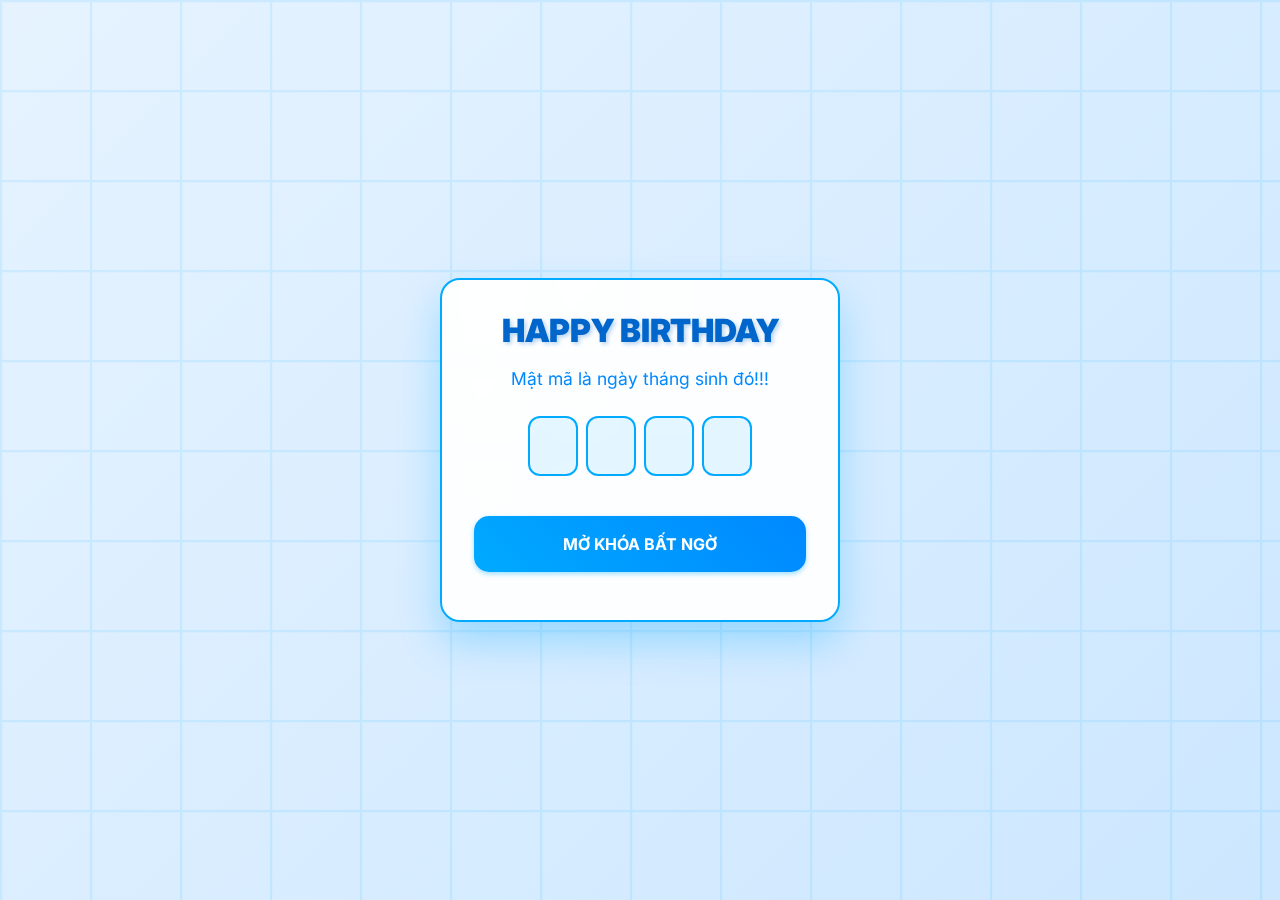
<file: index.html>
<!DOCTYPE html>
<html lang="en">
<head>
    <meta charset="UTF-8">
    <meta name="viewport" content="width=device-width, initial-scale=1.0, user-scalable=no">
    <title>Matrix Happy Birthday</title>
    <link href="https://cdn.jsdelivr.net/npm/bootstrap@5.3.0/dist/css/bootstrap.min.css" rel="stylesheet">
    <!-- Updated to modern fonts: Inter and JetBrains Mono -->
    <link href="https://fonts.googleapis.com/css2?family=Inter:wght@400;500;600;700;900&family=JetBrains+Mono:wght@400;500;600;700&display=swap" rel="stylesheet">
    <!-- Font Awesome 6 -->
    <link rel="stylesheet" href="https://cdnjs.cloudflare.com/ajax/libs/font-awesome/6.5.2/css/all.min.css">

    <!-- Bootstrap Icons -->
    <link rel="stylesheet" href="https://cdn.jsdelivr.net/npm/bootstrap-icons@1.11.3/font/bootstrap-icons.css">

    <link rel="stylesheet" href="css/styles.css">
</head>
<body>
    <!-- Landscape notification overlay -->
    <div class="landscape-notification" id="landscapeNotification">
        <div class="notification-content">
            <h3>HAPPY BIRTHDAY TO ME!</h3>
            <p class="instruction-vi">Xoay điện thoại ngang để xem Matrix</p>
            <p class="instruction-en">"À mà không cần xoay cũng được!!!"</p>
            <div class="rotate-icon"><i class="bi bi-phone"></i></div>
            <div class="skip-button" onclick="skipLandscapeMode()">
                Tiếp tục →
            </div>
        </div>
    </div>

    <!-- PIN Entry Form -->
    <div class="pin-container" id="pinContainer">
        <div class="pin-card">
            <h1 class="pin-title">HAPPY BIRTHDAY</h1>
            <p class="pin-subtitle">Mật mã là ngày tháng sinh đó!!!</p>

            
            <!-- Converted to OTP-style input with 6 separate boxes -->
            <div class="otp-container">
                <input type="text" class="otp-input" id="otp1" maxlength="1" inputmode="numeric">
                <input type="text" class="otp-input" id="otp2" maxlength="1" inputmode="numeric">
                <input type="text" class="otp-input" id="otp3" maxlength="1" inputmode="numeric">
                <input type="text" class="otp-input" id="otp4" maxlength="1" inputmode="numeric">
            </div>
            
            <button class="btn pin-btn" onclick="checkPin()">
                MỞ KHÓA BẤT NGỜ 
            </button>
            
            <div class="error-message" id="errorMessage"></div>
        </div>
    </div>

    <!-- Matrix Display -->
    <div class="matrix-container" id="matrixContainer">
        <canvas class="matrix-rain" id="matrixRain"></canvas>
        <div class="matrix-text" id="matrixText"></div>
    </div>

    <script src="https://cdn.jsdelivr.net/npm/bootstrap@5.3.0/dist/js/bootstrap.bundle.min.js"></script>
    <script src="js/script.js"></script>
</body>
</html>
</file>
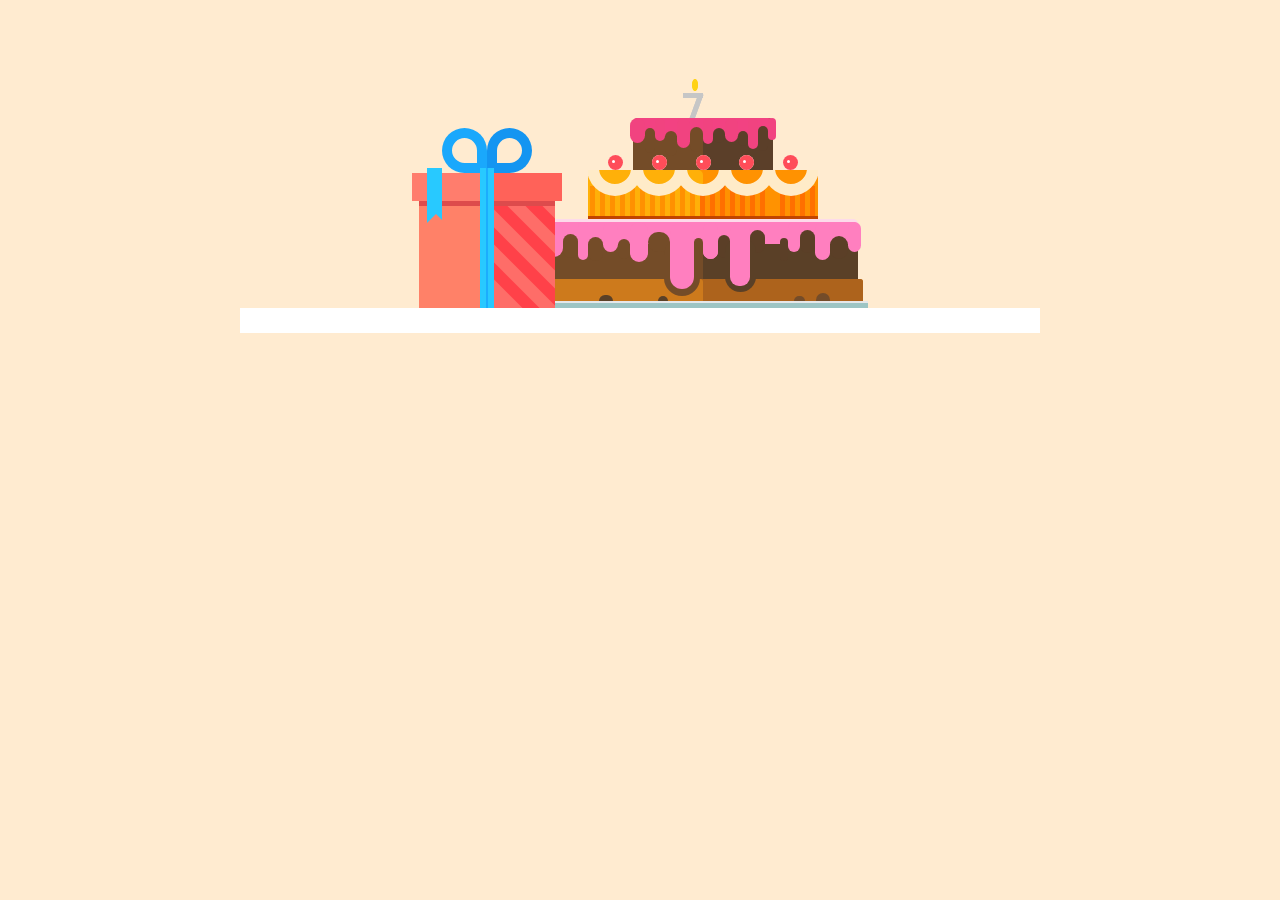
<file: sinhnhat/index.html>
<!DOCTYPE html>
<html lang="vi">

<link rel="stylesheet" href="style1.css">

<body>
    <section class="wrap">
        <section class="gift">
            <div class="giftcard" id="giftcard">ẤN VÀO ĐÂY ĐI
                💗</div>
            <section class="gift_top">
                <div class="ribbon_right"></div>
                <div class="ribbon_left"></div>
                <div class="gift_box_top"></div>
                <div class="gift_ribbon_left"></div>
            </section>
            <div class="gift_ribbon_center"></div>
            <div class="gift_box_bottom_top"></div>
            <div class="gift_box_bottom">
                <div class="gift_box_bottom_ribbon" id="ribbon1"></div>
                <div class="gift_box_bottom_ribbon" id="ribbon2"></div>
                <div class="gift_box_bottom_ribbon" id="ribbon3"></div>
                <div class="gift_box_bottom_ribbon" id="ribbon4"></div>
            </div>
        </section>
        <section class="cake">
            <div class="one_number">
                <div class="one_flame"></div>
            </div>
            <div class="one_number">
                <div class="one_flame"></div>
            </div>
            <section class="cake_top2">
                <section class="cake_top1_creams">
                    <div class="cake_top1_cream1"></div>
                    <div class="cake_top1_cream2"></div>
                    <div class="cake_top1_cream3"></div>
                    <div class="cake_top1_cream4"></div>
                    <div class="cake_top1_cream5"></div>
                    <div class="cake_top1_cream6"></div>
                    <div class="cake_top1_cream7"></div>
                    <div class="cake_top1_cream8"></div>
                    <div class="cake_top1_cream9"></div>
                    <div class="cake_top1_cream10"></div>
                    <div class="cake_top1_cream11"></div>
                    <div class="cake_top1_cream12"></div>
                    <div class="cake_top1_cream13"></div>
                </section>
            </section>
            <section class="cake_top1">
                <div class="cherry" id="cherry1"></div>
                <div class="cherry" id="cherry2"></div>
                <div class="cherry" id="cherry3"></div>
                <div class="cherry" id="cherry4"></div>
                <div class="cherry" id="cherry5"></div>
                <section class="circles">
                    <div class="cake_circle" id="circle1"></div>
                    <div class="cake_circle" id="circle2"></div>
                    <div class="cake_circle" id="circle3"></div>
                    <div class="cake_circle" id="circle4"></div>
                    <div class="cake_circle" id="circle5"></div>
                </section>
                <div class="cake_line" id="cake_line1"></div>
                <div class="cake_line" id="cake_line2"></div>
                <div class="cake_line" id="cake_line3"></div>
                <div class="cake_line" id="cake_line4"></div>
                <div class="cake_line" id="cake_line5"></div>
                <div class="cake_line" id="cake_line6"></div>
                <div class="cake_line" id="cake_line7"></div>
                <div class="cake_line" id="cake_line8"></div>
                <div class="cake_line" id="cake_line9"></div>
                <div class="cake_line" id="cake_line10"></div>
                <div class="cake_line" id="cake_line11"></div>
                <div class="cake_line" id="cake_line12"></div>
                <div class="cake_line" id="cake_line13"></div>
                <div class="cake_line" id="cake_line14"></div>
                <div class="cake_line" id="cake_line15"></div>
                <div class="cake_line" id="cake_line16"></div>
                <div class="cake_line" id="cake_line11"></div>
                <div class="cake_line" id="cake_line18"></div>
                <div class="cake_line" id="cake_line19"></div>
                <div class="cake_line" id="cake_line20"></div>
                <div class="cake_line" id="cake_line21"></div>
                <div class="cake_line" id="cake_line22"></div>
                <div class="cake_line" id="cake_line23"></div>
                <div class="cake_line" id="cake_line24"></div>
            </section>
            <section class="cake_bottom3">
                <section class="cake_bottom3_creams">
                    <div class="cake_bottom3_cream1"></div>
                    <div class="cake_bottom3_cream2"></div>
                    <div class="cake_bottom3_cream3"></div>
                    <div class="cake_bottom3_cream4"></div>
                    <div class="cake_bottom3_cream5"></div>
                    <div class="cake_bottom3_cream6"></div>
                    <div class="cake_bottom3_cream7"></div>
                    <div class="cake_bottom3_cream8"></div>
                    <div class="cake_bottom3_cream9"></div>
                    <div class="cake_bottom3_cream10"></div>
                    <div class="cake_bottom3_cream11"></div>
                    <div class="cake_bottom3_cream12"></div>
                    <div class="cake_bottom3_cream13"></div>
                    <div class="cake_bottom3_cream14"></div>
                    <div class="cake_bottom3_cream15"></div>
                    <div class="cake_bottom3_cream16"></div>
                    <div class="cake_bottom3_cream11"></div>
                    <div class="cake_bottom3_cream18"></div>
                    <div class="cake_bottom3_cream19"></div>
                    <div class="cake_bottom3_cream20"></div>
                    <div class="cake_bottom3_cream21"></div>
                    <div class="cake_bottom3_cream22"></div>
                    <div class="cake_bottom3_cream23"></div>
                </section>
            </section>
            <section class="cake_bottom2">
                <section class="cake_bottom1_creams">
                    <div class="cake_bottom1_cream1"></div>
                    <div class="cake_bottom1_cream2"></div>
                    <div class="cake_bottom1_cream3"></div>
                    <div class="cake_bottom1_cream4"></div>
                </section>
            </section>
            <div class="cake_bottom">
            </div>
        </section>
        <div class="line"></div>
    </section>

    <!-- script để xử lý hiệu ứng mở/đóng -->
    <script src="script.js"></script>
</body>
</html>
</file>
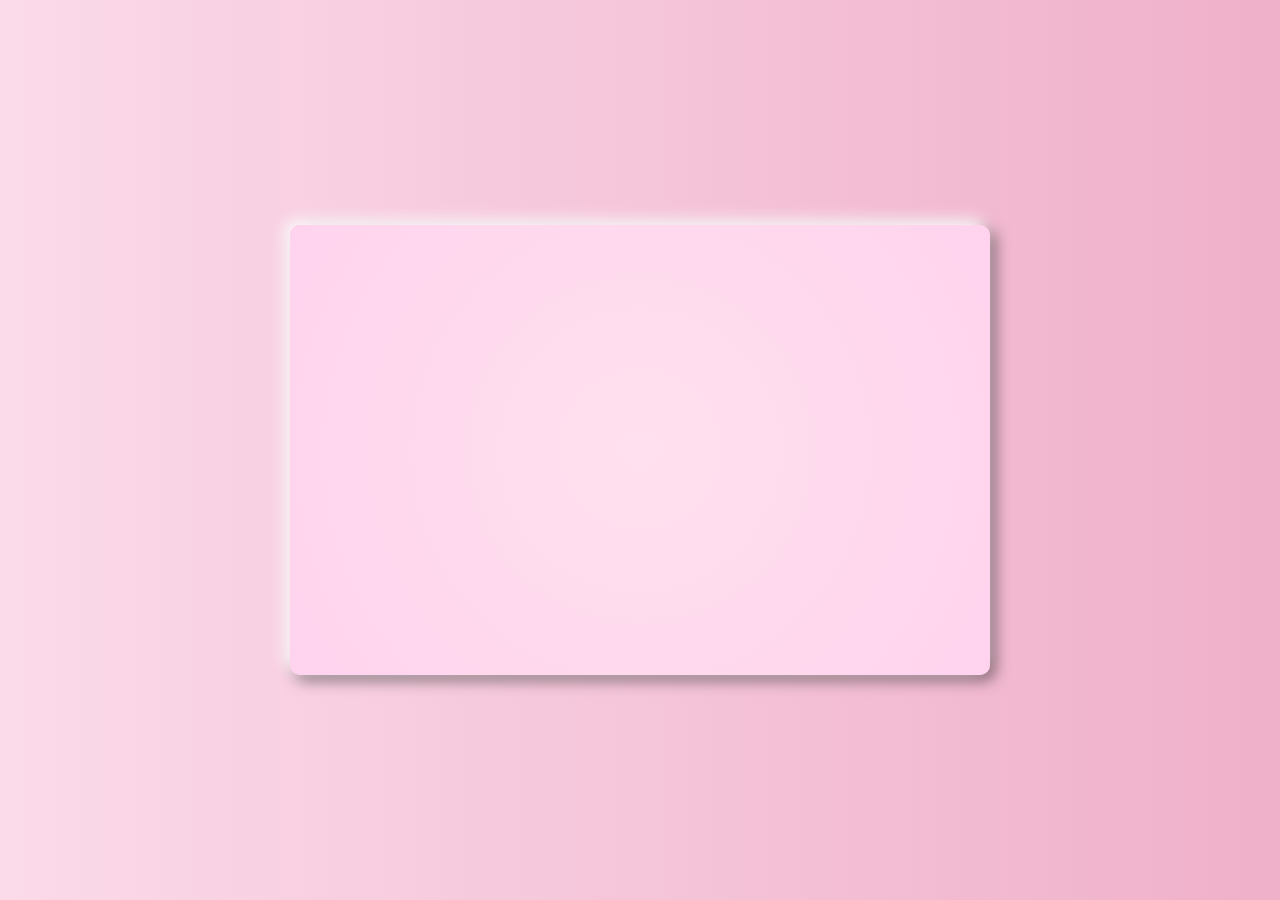
<file: index2.html>
<!DOCTYPE html>
<html lang="en">
<head>
    <meta charset="UTF-8">
    <meta http-equiv="X-UA-Compatible" content="IE=edge">
    <meta name="viewport" content="width=device-width, initial-scale=1.0">
    <!-- <link rel="stylesheet" href="style.css"> -->
    <!-- <link rel="website icon" type="png" href="image/heart.png"> -->
    <link rel="stylesheet" href="https://cdnjs.cloudflare.com/ajax/libs/font-awesome/6.2.1/css/all.min.css" integrity="sha512-MV7K8+y+gLIBoVD59lQIYicR65iaqukzvf/nwasF0nqhPay5w/9lJmVM2hMDcnK1OnMGCdVK+iQrJ7lzPJQd1w==" crossorigin="anonymous" referrerpolicy="no-referrer" />
    <title>Chúc mừng sinh nhật</title>
</head>
<style>
    @import url('https://fonts.googleapis.com/css2?family=Roboto:wght@400&display=swap');
@import url('https://fonts.googleapis.com/css2?family=Dancing+Script:wght@700&display=swap');
*{
    margin: 0;
    padding: 0;
    box-sizing: border-box;
}
body{
    display: flex;
    justify-content: center;
    align-items: center; 
    min-height: 100vh;
    background: linear-gradient(to right, #FBDAE9, #EFB0C9);
    overflow: hidden;
}
.container{
    position: relative;
    width: 100%;
    height: 100%;
    display: flex;
    justify-content: center;
    flex-direction: column;
    align-items: center;
}
.container .boxcontainer{
    width: 700px;
    height: 450px;
    position: relative;
    display: flex;
    flex-direction: column;
    overflow: hidden;
    border-radius: 10px;
    box-shadow: -5px -5px 15px rgba(255, 255, 255),
                5px 5px 15px rgb(0, 0, 0, 0.5);
    background-image: radial-gradient(circle farthest-corner at center, #ffe0ee 0%, #ffd3ee 100%);
    animation: bgr 4s forwards;
    transition: 1s;
}
@keyframes bgr {
    0%{
        opacity: 0;
        visibility: hidden;
    }
    100%{
        opacity: 1;
        visibility: visible;
    }
}
.container .image{
    position: relative;
    width: 100%;
    height: 100%;
    display: flex;
    justify-content: center;
    animation: flag 2s forwards;
    opacity: 0;
    visibility: hidden;
    animation-delay: 2s;
    z-index: 1;
    transition: all 1s;
}
@keyframes flag{
    0%{
        opacity: 0;
        visibility: hidden;
        transform: translateY(-50px);
    }
    100%{
        opacity: 1;
        visibility: visible;
        transform: translateY(0);
    }
}
.container .image > img{
    width: 500px;
}
.container .text-happybirthday{
    position: absolute;
    width: 100%;
    height: 100%;
    left: 50%;
    transform: translateY(-160px);
    animation: texthappy 3s forwards;
    animation-delay: 3s;
    transition: 1s ease-in-out;
}
@keyframes texthappy{
    0%{
        transform: translateY(-160px);
    }
    40%{
        transform: translateY(90px);
    }
    50%{
        transform: translateY(95px);
    }
    55%{
        transform: translateY(40px);
    }
    60%{
        transform: translateY(80px);
    }
    70%{
        transform: translateY(50px);
    }
    80%, 90%, 100%{
        transform: translateY(70px);
    }
}
.container .text-happybirthday::before{
    position: absolute;
    content: '';
    width: 2px;
    height: 150px;
    background: #333;
    top: -25%;
    z-index: -1;
}
.container .text-happybirthday img{
    width: 200px;
    transform: translateX(-50%);
}
.container .cake{
    position: absolute;
    width: 100%;
    height: 100%;
    display: flex;
    justify-content: center;
    outline: none;
    animation: cake 3s ease forwards;
    animation-delay: 4s;
    opacity: 0;
    visibility: hidden;
    z-index: 100000;
}
@keyframes cake{
    0%{
        opacity: 1;
        visibility: visible;
        transform: translateY(200px);
    }
    100%{
        opacity: 1;
        visibility: visible;
        transform: translateY(0px);
    }
}
.container .cake img{
    width: 300px;
    height: 200px;
    position: absolute;
    top: 50%;
    margin-top: 50px;
    z-index: 10000;
    transition: 1s;
    cursor: pointer;
}
.container .cake img:hover{
    animation: cake1 0.5s infinite linear;
}
@keyframes cake1{
    0%{
        transform: rotate(5deg);
    }
    25%{
        transform: rotate(0deg);
    }
    50%{
        transform: rotate(-5deg);
    }
    75%{
        transform: rotate(0deg);
    }
    100%{
        transform: rotate(5deg);
    }
}
.box-balloon{
    position: absolute;
    width: 100%;
    height: 100%;
}
.box-balloon .balloon-item1{
    position: absolute;
}
.box-balloon .balloon-item1 img{
    width: 80px;
}
.box-balloon .balloon-item1:nth-child(1){
    animation: item1 8s forwards,
                item2 4s 8s linear infinite;
    transition: all 1s;
    opacity: 0;
    visibility: hidden;
}
@keyframes item2{
    0%{
        opacity: 1;
        visibility: visible;
        right: 86%;
        transform: translateX(0%);
        transform: rotate(0deg);
        bottom: 58%;
        transform: translateY(0px);
    }
    25%{
        opacity: 1;
        visibility: visible;
        right: 86%;
        transform: translateX(0%);
        transform: rotate(0deg);
        bottom: 58%;
        transform: translateY(5px);
    }
    50%{
        opacity: 1;
        visibility: visible;
        right: 86%;
        transform: translateX(0%);
        transform: rotate(0deg);
        bottom: 58%;
        transform: translateY(0px);
    }
    75%{
        opacity: 1;
        visibility: visible;
        right: 86%;
        transform: translateX(0%);
        transform: rotate(0deg);
        bottom: 58%;
        transform: translateY(-5px);
    }
    100%{
        opacity: 1;
        visibility: visible;
        right: 86%;
        transform: translateX(0%);
        transform: rotate(0deg);
        bottom: 58%;
        transform: translateY(0px);
    }
}
@keyframes item1{
    0%{
        opacity: 1;
        visibility: visible;
        right: 0%;
        transform: translateX(-50%);
        transform: rotate(5deg);
        bottom: -50%;
    }
    10%{
        transform: rotate(-5deg);
    }
    20%{
        transform: rotate(5deg);
    }
    30%{
        transform: rotate(-5deg);
    }
    40%{
        transform: rotate(5deg);
    }
    50%{
        transform: rotate(-5deg);
    }
    60%{
        transform: rotate(5deg);
    }
    70%{
        transform: rotate(-5deg);
    }
    80%{
        transform: rotate(5deg);
    }
    90%{
        transform: rotate(-5deg);
    }
    100%{
        opacity: 1;
        visibility: visible;
        right: 86%;
        transform: translateX(0%);
        transform: rotate(0deg);
        bottom: 58%;
    }
}
.box-balloon .balloon-item1:nth-child(2){
    animation: item3 8s forwards,
                item4 4s 8s linear infinite;
    transition: all 1s;
    opacity: 0;
    visibility: hidden;
}
@keyframes item4{
    0%{
        opacity: 1;
        visibility: visible;
        left: 85%;
        transform: translateX(0%);
        transform: rotate(0deg);
        bottom: 60%;
        transform: translateY(0px);
    }
    25%{
        opacity: 1;
        visibility: visible;
        left: 85%;
        transform: translateX(0%);
        transform: rotate(0deg);
        bottom: 60%;
        transform: translateY(5px);
    }
    50%{
        opacity: 1;
        visibility: visible;
        left: 85%;
        transform: translateX(0%);
        transform: rotate(0deg);
        bottom: 60%;
        transform: translateY(0px);
    }
    75%{
        opacity: 1;
        visibility: visible;
        left: 85%;
        transform: translateX(0%);
        transform: rotate(0deg);
        bottom: 60%;
        transform: translateY(-5px);
    }
    100%{
        opacity: 1;
        visibility: visible;
        left: 85%;
        transform: translateX(0%);
        transform: rotate(0deg);
        bottom: 60%;
        transform: translateY(0px);
    }
}
@keyframes item3{
    0%{
        opacity: 1;
        visibility: visible;
        left: 0%;
        transform: translateX(-50%);
        transform: rotate(5deg);
        bottom: -50%;
    }
    10%{
        transform: rotate(-5deg);
    }
    20%{
        transform: rotate(5deg);
    }
    30%{
        transform: rotate(-5deg);
    }
    40%{
        transform: rotate(5deg);
    }
    50%{
        transform: rotate(-5deg);
    }
    60%{
        transform: rotate(5deg);
    }
    70%{
        transform: rotate(-5deg);
    }
    80%{
        transform: rotate(5deg);
    }
    90%{
        transform: rotate(-5deg);
    }
    100%{
        opacity: 1;
        visibility: visible;
        left: 85%;
        transform: translateX(0%);
        transform: rotate(0deg);
        bottom: 60%;
    }
}
.container .box-cloud{
    position: absolute;
    width: 100%;
    height: auto;
}
.container .cloud{
    position: absolute;
    z-index: 10000;
    opacity: 0;
    animation: cloud 10s infinite linear;
    animation-delay: 4s;
}
@keyframes cloud{
    0%{
        opacity: 1;
        transform: translateX(-100px);
    }
    100%{
        opacity: 1;
        transform: translateX(800px);
    }
}
.container .cloud:first-child{
    display: flex;
    justify-content: center;
    align-items: center;
}



.container .cloud:last-child{
    position: absolute;
    z-index: 10000;
    opacity: 0;
    display: flex;
    justify-content: center;
    align-items: center;
    animation: cloud2 13s infinite linear;
    animation-delay: 4.5s;
    margin-top: 10px;
}
@keyframes cloud2{
    0%{
        opacity: 1;
        transform: translateX(800px);
    }
    100%{
        opacity: 1;
        transform: translateX(-100px);
    }
}
.container .cloud > img{
    width: 100px;
    filter: drop-shadow(1px 4px 0px rgb(188, 188, 188));
}
.container .box-firework{
    position: absolute;
    width: 100%;
    height: 100%;
}
.container .box-firework .firework{
    position: absolute;
    width: 100%;
    height: 100%;
    opacity: 0;
    visibility: hidden;
    animation: firework 2s forwards;
    animation-delay: 5s;
    transform: translate(30px, 300px);
}
.container .box-firework .firework > img{
    width: 100px;
}
@keyframes firework{
    0%{
        opacity: 0;
        visibility: hidden;
    }
    100%{
        opacity: 1;
        visibility: visible;
    }
}
.container .box-firework .firework #firework1{
    position: absolute;
    width: 20px;
    z-index: -1;
    opacity: 0;
    visibility: hidden;
    transform: translate(-50px, 35px);
    /* transform: translate(-60px, -50px); */
    animation: firework1 2s linear infinite;
    animation-delay: 6s;
    transition: all 1s ease-in-out;
}
@keyframes firework1{
    0%{
        opacity: 1;
        visibility: visible;
        transform: translate(-50px, 35px);
        width: 20px;
    }
    100%{
        opacity: 1;
        visibility: visible;
        width: 150px;
        transform: translate(-70px, -70px);
    }
}
.container .box-firework .firework:last-child{
    transform: scaleX(-1);
    top: 300px;
    right: 30px;
}
.container .spark{
    position: absolute;
}
span{
    position: absolute;
    pointer-events: none;
    filter: drop-shadow(0 0 10px rgba(0,0,0,0.2));
    animation: fadeInOut 1s linear infinite;
}
@keyframes fadeInOut{
    0%,100%{
        opacity: 0;
    }
    20%, 80%{
        opacity: 1;
    }
}
.container .paperCannons{
    position: absolute;
    width: 100%;
    height: 100%;
    z-index: -2;
    display: flex;
    justify-content: center;
}
.container .paperCannons > img{
    width: 350px;
    transition: all 1s;
    animation: paperCannons 2s forwards;
    animation-delay: 7s;
    opacity: 0;
    visibility: hidden;
}
@keyframes paperCannons{
    0%{
        opacity: 1;
        visibility: visible;
        transform: scale(0);
    }
    100%{
        opacity: 1;
        visibility: visible;
        transform: scale(1);
    }
}
.container .box-giftbox{
    position: absolute;
    width: 100%;
    height: 100%;
}
.container .box-giftbox > img:nth-child(1){
    width: 50px;
    margin-top: 360px;
    margin-left: 120px;
    transform: rotate(-10deg);
    animation: giftbox2 0.5s linear infinite;
    animation-delay: 8.5s;
    opacity: 0;
    visibility: hidden;
    transition: all 2s;
}
.container .box-giftbox > img:nth-child(2){
    position: absolute;
    width: 30px;
    margin-top: 250px;
    margin-left: -150px;
    transform: rotate(15deg);
    filter: blur(1px);
    opacity: 0;
    visibility: hidden;
    animation: giftbox1 4s forwards;
    animation-delay: 8s;
}
.container .box-giftbox > img:nth-child(3){
    position: absolute;
    width: 25px;
    margin-top: 200px;
    margin-left: 450px;
    transform: rotate(15deg);
    filter: blur(2px);
    opacity: 0;
    visibility: hidden;
    animation: giftbox1 4s forwards;
    animation-delay: 8s;
}
.container .box-giftbox > img:nth-child(4){
    position: absolute;
    width: 55px;
    margin-top: 380px;
    margin-left: 340px;
    transform: rotate(15deg);
    animation: giftbox2 0.5s linear infinite;
    animation-delay: 8.5s;
    opacity: 0;
    visibility: hidden;
    transition: all 2s;
}
@keyframes giftbox1{
    0%{
        opacity: 0;
        visibility: hidden;
    }
    100%{
        opacity: 1;
        visibility: visible;
    }
}
@keyframes giftbox2{
    0%{
        visibility: visible;
        opacity: 1;
        transform: rotate(-10deg);
    }
    25%{
        opacity: 1;
        visibility: visible;
        transform: rotate(0deg);
    }
    50%{
        visibility: visible;
        opacity: 1;
        transform: rotate(10deg);
    }
    75%{
        opacity: 1;
        visibility: visible;
        transform: rotate(0deg);
    }
    100%{
        opacity: 1;
        visibility: visible;
        transform: rotate(-10deg);
    }
}
.container .box-giftbox > img:nth-child(5){
    position: absolute;
    width: 30px;
    bottom: 0;
    transform: translate(-90px, 50px);
    animation: giftbox3 2s linear infinite;
    animation-delay: 10s;
    filter: drop-shadow(0 0 15px red);
    transition: all 1s;
    left:110px;
    z-index:-1;
}
.container .box-giftbox > img:nth-child(6){
    position: absolute;
    width: 30px;
    bottom: 0;
    right: 0;
    transform: translate(-60px, 50px);
    animation: giftbox4 2s linear infinite;
    animation-delay: 11s;
    filter: drop-shadow(0 0 15px red);
    transition: all 1s;
    z-index:-1;
}
@keyframes giftbox3{
    0%{
        transform: translate(-100px, 35px);
    }
    2%{
        transform: translate(-80px, 5px) rotate(10deg);
    }
    4%{
        transform: translate(-70px, -25px) rotate(20deg);
    }
    6%{
        transform: translate(-55px, -50px) rotate(30deg);
    }
    8%{
        transform: translate(-50px, -60px) rotate(40deg);
    }
    10%{
        transform: translate(-45px, -70px) rotate(50deg);
    }
    12%{
        transform: translate(-40px, -80px) rotate(60deg);
    }
    14%{
        transform: translate(-35px, -90px) rotate(70deg);
    }
    16%{
        transform: translate(-30px, -100px) rotate(80deg);
    }
    18%{
        transform: translate(-25px, -110px) rotate(90deg);
    }
    20%{
        transform: translate(-20px, -115px) rotate(100deg);
    }
    22%{
        transform: translate(-15px, -120px) rotate(110deg) scale(1.1);
    }
    26%{
        transform: translate(-10px, -125px) rotate(120deg) scale(1.1);
    }
    30%{
        transform: translate(-5px, -130px) rotate(130deg) scale(1.2);
    }
    40%{
        transform: translate(0px, -135px) rotate(140deg) scale(1.2);
    }
    50%{
        transform: translate(5px, -140px) rotate(150deg) scale(1.2);
    }
    60%{
        transform: translate(10px, -145px) rotate(160deg) scale(1.3);
    }
    70%{
        transform: translate(20px, -150px) rotate(170deg) scale(1.3);
    }
    75%{
        transform: translate(30px, -150px) rotate(180deg) scale(1.3);
    }
    80%{
        transform: translate(40px, -150px) rotate(185deg) scale(1.2);
    }
    82%{
        transform: translate(50px, -145px) rotate(190deg) scale(1.1);
    }
    84%{
        transform: translate(55px, -140px) rotate(200deg) scale(1.1);
    }
    86%{
        transform: translate(60px, -135px) rotate(210deg) scale(1.1);
    }
    88%{
        transform: translate(65px, -130px) rotate(220deg) scale(0.9);
    }
    90%{
        transform: translate(70px, -110px) rotate(230deg) scale(0.9);
    }
    92%{
        transform: translate(80px, -80px) rotate(240deg) scale(0.8);
    }
    94%{
        transform: translate(90px, -55px) rotate(250deg) scale(0.8);
    }
    96%{
        transform: translate(100px, -20px) rotate(185deg) scale(0.7);
    }
    98%{
        transform: translate(110px, 5px) rotate(195deg) scale(0.6);
    }
    100%{
        transform: translate(120px, 35px) rotate(205deg) scale(0.5);
    }
}
@keyframes giftbox4{
    0%{
        transform: translate(0px, 35px);
    }
    2%{
        transform: translate(-20px, 5px) rotate(10deg);
    }
    4%{
        transform: translate(-30px, -25px) rotate(20deg);
    }
    6%{
        transform: translate(-45px, -50px) rotate(30deg);
    }
    8%{
        transform: translate(-50px, -60px) rotate(40deg);
    }
    10%{
        transform: translate(-55px, -70px) rotate(50deg);
    }
    12%{
        transform: translate(-60px, -80px) rotate(60deg);
    }
    14%{
        transform: translate(-65px, -90px) rotate(70deg);
    }
    16%{
        transform: translate(-70px, -100px) rotate(80deg);
    }
    18%{
        transform: translate(-75px, -110px) rotate(90deg);
    }
    20%{
        transform: translate(-80px, -115px) rotate(100deg);
    }
    22%{
        transform: translate(-85px, -120px) rotate(110deg) scale(1.1);
    }
    26%{
        transform: translate(-90px, -125px) rotate(120deg) scale(1.1);
    }
    30%{
        transform: translate(-95px, -130px) rotate(130deg) scale(1.2);
    }
    40%{
        transform: translate(-100px, -135px) rotate(140deg) scale(1.2);
    }
    50%{
        transform: translate(-105px, -140px) rotate(150deg) scale(1.2);
    }
    60%{
        transform: translate(-110px, -145px) rotate(160deg) scale(1.3);
    }
    70%{
        transform: translate(-120px, -150px) rotate(170deg) scale(1.3);
    }
    75%{
        transform: translate(-130px, -150px) rotate(180deg) scale(1.3);
    }
    80%{
        transform: translate(-140px, -150px) rotate(185deg) scale(1.2);
    }
    82%{
        transform: translate(-150px, -145px) rotate(190deg) scale(1.1);
    }
    84%{
        transform: translate(-155px, -140px) rotate(200deg) scale(1.1);
    }
    86%{
        transform: translate(-160px, -135px) rotate(210deg) scale(1.1);
    }
    88%{
        transform: translate(-165px, -130px) rotate(220deg) scale(0.9);
    }
    90%{
        transform: translate(-170px, -110px) rotate(230deg) scale(0.9);
    }
    92%{
        transform: translate(-180px, -80px) rotate(240deg) scale(0.8);
    }
    94%{
        transform: translate(-190px, -55px) rotate(250deg) scale(0.8);
    }
    96%{
        transform: translate(-200px, -20px) rotate(185deg) scale(0.7);
    }
    98%{
        transform: translate(-210px, 5px) rotate(195deg) scale(0.6);
    }
    100%{
        transform: translate(-220px, 35px) rotate(205deg) scale(0.5);
    }
}
.container .mail{
    position: absolute;
    width: 100px;
    height: 100px;
    display: flex;
    justify-content: center;
    align-items: center;
    top: 50%;
    left: 50%;
    transform: translate(-50%, -50%);
    opacity: 0;
    visibility: hidden;
    animation: envelope 1s forwards;
    animation-delay: 11.5s;
    z-index: 100000000;
}
.container .mail .fa-envelope{
    position: absolute;
    margin-top: 50px;
    font-size: 40px;
    color: red;
    cursor: pointer;
    z-index: 1000000;
    display: flex;
    justify-content: center;
    align-items: center;
}
@keyframes envelope{
    0%{
        opacity: 1;
        visibility: visible;
    }
    100%{
        opacity: 1;
        visibility: visible;
    }

}
.container .mail .fa-envelope:hover{
    filter: drop-shadow(0 0 10px red);
    animation: mail1 0.3s infinite ease-in-out;
    transition: all 1s ease-in;
}
@keyframes mail1{
    0%{
        transform: rotate(-10deg);
    }
    25%{
        transform: rotate(0deg);
    }
    50%{
        transform: rotate(10deg);
    }
    75%{
        transform: rotate(0deg);
    }
    100%{
        transform: rotate(-10deg);
    }
}
.container .mail .fa-envelope::after{
    position: absolute;
    content: '';
    width: 55px;
    height: 45px;
    background: white;
    z-index: -1;
    border-radius: 10px;
}
.container .boxcute{
    position: absolute;
    width: 100%;
    height: 100%;
}
.container .cute1{
    position: absolute;
    top: 210px;
    left: -100px;
    animation: cute 3s infinite ease-in-out;
    animation-delay: 13s;
}
@keyframes cute{
    0%{
        transform: translateX(0px) rotateZ(0deg) scale(0.7);
    }
    50%,60%, 70%,80%,90%,95%{
        transform: translateX(70px) rotateZ(45deg) scale(1.3);
    }
    100%{
        transform: translateX(10px) rotateZ(0deg) scale(0.3);
    }
}
.container .cute1::after{
    position: absolute;
    
    font-family: 'Roboto', sans-serif;
    text-align: center;
    padding: 10px;
    width: 80px;
    font-size: 10px;
    background: white;
    border-radius: 15px;
    margin-top: -30px;
    margin-left: -40px;
    animation: cutemail 3s linear infinite;
    animation-delay: 13s;
    z-index: -1;
    opacity: 0;
    font-weight: 600;
}
@keyframes cutemail{
    0%{
        opacity: 1;
        transform: translate(-60px, 40px) scale(0.1);
    }
    50%, 60%, 70%, 80%, 90%, 95%, 99%{
        opacity: 1;
        transform: translate(0, 0) scale(1);
    }
    100%{
        opacity: 1;
        transform: translate(-60px, 40px) scale(0.1);
    }
}
.container .cute2{
    position: absolute;
    top: 210px;
    right: -100px;
    transform: scaleX(-1);
    animation: cute2 3s infinite ease-in-out;
    animation-delay: 12s;
}
@keyframes cute2{
    0%{
        transform: translateX(0px) rotateZ(0deg) scale(0.7);
    }
    50%,60%, 70%,80%,90%,95%{
        transform: translateX(-70px) rotateZ(-45deg) scale(1.3);
    }
    100%{
        transform: translateX(-10px) rotateZ(0deg) scale(0.3);
    }
}
.container .cute2::after{
    position: absolute;
    
    font-family: 'Roboto', sans-serif;
    text-align: center;
    padding: 10px;
    width: 80px;
    font-size: 10px;
    background: white;
    border-radius: 15px;
    margin-top: -30px;
    margin-left: -100px;
    animation: cutemail2 3s linear infinite;
    animation-delay: 12s;
    z-index: -1;
    opacity: 0;
    font-weight: 600;
}
@keyframes cutemail2{
    0%{
        opacity: 1;
        transform: translate(-10px, 70px) scale(0.1);
    }
    50%, 60%, 70%, 80%, 90%, 95%, 99%{
        opacity: 1;
        transform: translate(0, 0) scale(1);
    }
    100%{
        opacity: 1;
        transform: translate(-10px, 70px) scale(0.1);
    }
}
.container .cute1 img{
    width: 100px;
    height: 100px;
}
.container .cute2 img{
    width: 100px;
    height: 100px;
}
.boxMail{
    position: fixed;
    background: rgb(0, 0, 0, 0.8);
    width: 100%;
    height: 100%;
    opacity: 0;
    top: 0;
    display: flex;
    justify-content: center;
    align-items: center;
    transform: scale(0.3);
    visibility: hidden;
    transition: all 0.5s;
    z-index: 100000000;
}
.boxMail.active{
    opacity: 1;
    visibility: visible;
    transform: scale(1);
}
.boxMail .boxMail-container{
    position: absolute;
    width: 750px;
    height: 500px;
    display: flex;
    margin: 0;
    transform: scale(0.9);
    -webkit-perspective: 2000px;
    perspective: 2000px;
    transition: all 0.5s;
}
.boxMail .boxMail-container:hover{
    transform: rotate(-5deg);
    filter: drop-shadow(0 0 10px red);
}
.boxMail .boxMail-container:hover .card1{
    transform: translate(-187px, -250px) rotateY(-140deg);
}
.boxMail .boxMail-container .card1,
.boxMail .boxMail-container .card2{
    position: absolute;
    width: 100%;
    height: 100%;
    top: 50%;
    left: 50%;
    transform: translate(-50%, -50%);
    border: 1px solid black;
}
.boxMail .boxMail-container .card1{
    position: absolute;
    width: 50%;
    height: 100%;
    background: linear-gradient(to right, rgb(169, 0, 0), rgb(202, 0, 0) 30%);
    color: white;
    display: flex;
    justify-content: center;
    align-items: center;
    flex-direction: column;
}
.boxMail-container .card1{
    z-index: 1;
    -webkit-transform-style: preserve-3d;
    transform-style: preserve-3d;
    transform-origin: left;
    transition: all 1s ease-in-out;
}
.boxMail .boxMail-container .card1 .userImg{
    position: relative;
    width: 80px;
    height: 80px;
    background-color: white;
    border-radius: 50%;
    overflow: hidden;
    border: 2px solid white;
    cursor: pointer;
    margin-bottom: 20px;
}
.boxMail .boxMail-container .card1 .userImg img{
    position: absolute;
    object-fit: cover;
    width: calc(100%);
    height: calc(100%);
}
.boxMail .boxMail-container .card1 h3{
    font-family: 'Dancing Script', cursive;
    font-size: 40px;
    text-transform: uppercase;
    width: 80%;
    text-align: center;
    line-height: 1.5;
    letter-spacing: 5px;
    transform: rotate(-5deg);
    text-shadow: 0 0 5px white,
                0 0 10px white;
}
.boxMail .boxMail-container .card2{
    position: relative;
    width: 50%;
    height: 100%;
    background: linear-gradient(to right, #e0e0e0, #ffffff 30%);
    -webkit-transform-style: preserve-3d;
    transform-style: preserve-3d;
    transform-origin: left;
    transition: all 1s;
}
.boxMail .boxMail-container .card2 .card2-content{
    width: 100%;
    height: 100%;
    position: relative;
    background-color: #ffd2e4;
    transition: all 1s;
    overflow: hidden;
}
.boxMail .boxMail-container:hover .card2-content{
    transform: translate(20px, 20px);
    box-shadow: -1px -1px 5px rgb(0, 0, 0, 0.4);
}
.boxMail .boxMail-container .card2 h3{
    font-family: 'Dancing Script', cursive;
    padding: 20px 0px 10px 60px;
    opacity: 0;
    visibility: hidden;
    font-size: 35px;
    text-shadow: 0 0 8px red;
}
.boxMail .boxMail-container .card2:hover h3{
    animation: texth3 3s forwards;
    animation-delay: 2s;
    transition: 1s;
}
@keyframes texth3{
    0%{
        opacity: 1;
        visibility: visible;
        padding: 20px 0px 10px 60px;
    }
    100%{
        opacity: 1;
        visibility: visible;
        padding: 20px 0px 10px 152px; 
    }
}
.boxMail .boxMail-container .card2 h2{
    font-family: 'Dancing Script', cursive;
    padding: 0px 20px;
    text-indent: 20px;
    font-size: 25px;
    opacity: 0;
}
.boxMail .boxMail-container .card2:hover h2{
    animation: texth2 2s forwards;
    animation-delay: 4s;
    transition: 1s;
}
@keyframes texth2{
    0%{
        opacity: 0;
    }
    100%{
        opacity: 1;
    }
}
.boxMail .boxMail-container .card2 .card2-content .imageCute2{
    position: absolute;
    top: 5px;
    left: 20px;
    opacity: 0;
    transition: 1s;
}
.boxMail .boxMail-container .card2 .card2-content:hover .imageCute2{
    animation: cute3 1s linear infinite,
                cute4 3s 2s forwards;
    animation-delay: 2s;
    transition: 1s;
}
@keyframes cute3{
    0%{
        opacity: 1;
        transform: rotate(0deg);
    }
    25%{
        opacity: 1;
        transform: rotate(5deg);
    }
    50%{
        opacity: 1;
        transform: rotate(0deg);
    }
    75%{
        opacity: 1;
        transform: rotate(-5deg);
    }
    100%{
        opacity: 1;
        transform: rotate(0deg);
    }
}
@keyframes cute4{
    0%{
        left: 20px;
    }
    100%{
        left: 100px;
    }
}
.boxMail .boxMail-container .card2 .card2-content .imageCute2 img{
    width: 40px;
}
.boxMail .fa-xmark{
    position: fixed;
    top: 0;
    right: 0;
    font-size: 30px;
    padding: 10px 25px;
    cursor: pointer;
    color: white;
    z-index: 10000000000000000;
}

/* ----- hiệu ứng di chuyển chuột----- */
span::before{
    content: '';
    position: absolute;
    width: 100%;
    height: 100%;
    background: url("./heart (1).png");
    background-size: cover;
    animation: moveheart 1s linear infinite;
}
@keyframes moveheart{
    0%{
        transform: translate(0) rotate(0deg);
    }
    100%{
        transform: translate(100px) rotate(360deg);
    }
}
/* ------hết hiệu ứng di chuyển chuột----- */
/* Giữ nguyên cho PC */
.container .boxcontainer {
    width: 90vw;          /* thay 700px bằng % màn hình */
    max-width: 700px;     /* tối đa 700px */
    aspect-ratio: 7/4.5;  /* giữ đúng tỉ lệ giống height: 450px */
    border-radius: 10px;
    overflow: hidden;
    box-shadow: -5px -5px 15px rgba(255, 255, 255),
                5px 5px 15px rgb(0, 0, 0, 0.5);
    background-image: radial-gradient(circle farthest-corner at center, #ffe0ee 0%, #ffd3ee 100%);
}

/* Toàn bộ ảnh bên trong tự co giãn */
.container img {
    max-width: 100%;
    height: auto;
}

/* Nếu điện thoại ở dọc (portrait) thì chặn và báo người dùng xoay ngang */
@media screen and (orientation: portrait) {
    body::before {
        content: "Vui lòng xoay ngang điện thoại để xem 🎂🥳";
        position: fixed;
        top: 0;
        left: 0;
        width: 100%;
        height: 100%;
        background: #fbdae9;
        display: flex;
        justify-content: center;
        align-items: center;
        font-family: 'Roboto', sans-serif;
        font-size: 20px;
        font-weight: bold;
        color: #d4005c;
        z-index: 999999;
        text-align: center;
        padding: 20px;
    }

    .container {
        display: none; /* ẩn nội dung khi chưa xoay ngang */
    }
}

/* Nếu ở ngang (landscape) thì hiển thị lại */
@media screen and (orientation: landscape) {
    .container {
        display: flex;
    }
}


</style>

<body>
    <div class="container">
        <div class="boxcontainer">
            <div class="image">
                <img src="flag.png" alt="">
            </div>
            <div class="text-happybirthday">
                <img src="texthappy.png" alt="">
            </div>
            <div class="cake">
                <img src="cake.png" alt="">
            </div>
            <div class="box-balloon">
                <div class="balloon-item1">
                    <img src="balloon.png" alt="">
                </div>
                <div class="balloon-item1">
                    <img src="balloon.png" alt="">
                </div>
            </div>
            <div class="box-cloud">
                <div class="cloud">
                    <img src="cloud.png" alt="">
                </div>
                <div class="cloud">
                    <img src="cloud.png" alt="">
                </div>
            </div>
            <div class="box-firework">
                <div class="firework">
                    <img src="firework.png" alt="">
                    <img src="firework1.png" alt="" id="firework1">
                </div>
                <div class="firework">
                    <img src="firework.png" alt="">
                    <img src="firework1.png" alt="" id="firework1">
                </div>
            </div>
            <div class="paperCannons">
                <img src="paperCannons1.png" alt="">
            </div>
            <div class="box-giftbox">
                <img src="giftbox.png" alt="">
                <img src="giftbox.png" alt="">
                <img src="giftbox.png" alt="">
                <img src="giftbox.png" alt="">
                <img src="giftbox.png" alt="">
                <img src="giftbox.png" alt="">
            </div>
            <div class="mail">
                <i  onclick="window.location.href='./sinhnhat/banh.html' " class="fa-regular fa-envelope"></i>
            </div>
            <div class="boxcute">
                <div class="cute1">
                    <img src="cute.png" alt=""> <!-- thay ảnh -->
                </div>
                <div class="cute2">
                    <img src="cute.png" alt="">
                </div>
            </div>
        </div>
        <!-- <div class="boxMail">
            <i class="fa-solid fa-xmark"></i>
            <div class="boxMail-container">
                <div class="card1">
                    <div class="userImg">
                        <img src="cr.jpg" alt="">
                    </div>
                    <h3>Happy birthday</h3>
                    <div class="imageCute">
                        <img src="cute1.png" alt="">
                    </div>
                </div>
                <div class="card2">
                    <div class="card2-content">
                        <h3>Gủi tới Nhóc Ác</h3>
                        <h2>Hôm Nay Ngày Đặt Biệt Chúc Cô Bé Gặp Nhiều Mai Mắn . Thành Công Trong Con Đường Phía Trước Của Mình Mong Rằng Em Đủ Kiên Trì, Tự Tin Theo Đuổi Ước Mơ Của Mình . Đừng Quên Yêu Thương Bản Thân Và Những Người Xung Quanh Đặt Biệt Là ... 😜 Bớt Lì Lại Nói Không Bao Giờ Nghe 🥱</h2>
                        <h2>Happy Birthay Nhóc Ác 🥳🤗</h2>
                        <h2>Kí tên</h2>
                        <h2>Phạm Thanh Tâm</h2> 
                        <div class="imageCute2">
                            <img src="cute2.png" alt="">
                         </div>
                    </div>
                </div>
            </div>
        </div> -->
    </div>
</body>
    <script>
        document.addEventListener('mousemove', function(e){
            let body = document.querySelector('body');
            let heart = document.createElement('span');
            let x = e.offsetX;
            let y = e.offsetY;
            heart.style.left = x+'px';
            heart.style.top = y+'px';

            let size = Math.random() * 10;
            heart.style.width = 4 * size+'px';
            heart.style.height = 4 * size+'px';


            let transformValue = Math.random() * 360;
            heart.style.transform = 'rotate('+ transformValue +'deg)';

            body.appendChild(heart);

            setTimeout(function(){
                heart.remove();
            },1000)
        })


        let mailBox = document.querySelector('.mail')
        let boxmail = document.querySelector('.boxMail')
        var close = document.querySelector('.fa-xmark')
        mailBox.onclick = function(){
            mailBox.classList.toggle('active')
            boxmail.classList.add('active')
        }

        close.addEventListener('click', function(){
            boxmail.classList.remove('active')
        })
    </script>


    <audio id="myAudio" loop autoplay>  
        <source src="./index1.mp3" type="audio/mpeg">  
    </audio> 

    <script>
        document.addEventListener('DOMContentLoaded', function() {
            const audio = document.getElementById('background-music');
            audio.play().catch(error => {
                console.log('Trình duyệt đã chặn tự động phát. Hiển thị cảnh báo cho người dùng.');
                alert('thử đi dể mà ');
            });
    
            document.body.addEventListener('click', function() {
                if (audio.paused) {
                    audio.play();
                }
            });
        });
    </script>
</html>
</file>
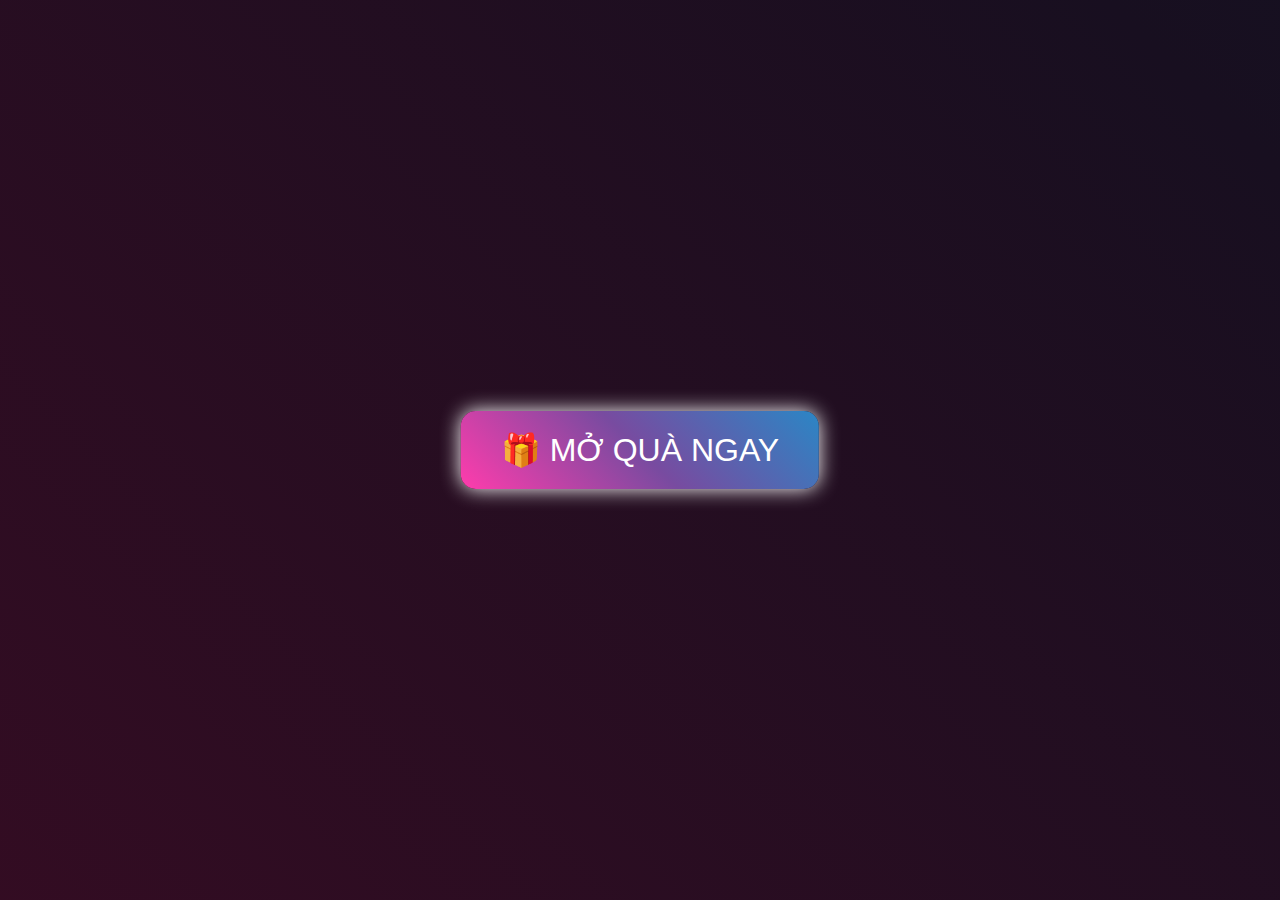
<file: sinhnhat/banh.html>
<!DOCTYPE html>
<html lang="vi">
<head>
  <meta charset="UTF-8" />
  <meta name="viewport" content="width=device-width, initial-scale=1.0"/>
  <title>Chúc Mừng Sinh Nhật Vanh</title>
  <link rel="stylesheet" href="banh.css" />
</head>
<body>
  <div class="banner">
    <button id="giftBtn">🎁 MỞ QUÀ NGAY</button>
    <div id="hbdText" class="hidden" onclick="window.location.href='index4.html'">
  thổi nến đi nèn
</div>
    <div class="slider hidden" style="--quantity: 10">
      <div class="item" style="--position: 1"><img src="images/anh1.jpg" alt="Anh1"></div>
      <div class="item" style="--position: 2"><img src="images/anh2.jpg" alt="Anh2"></div>
      <div class="item" style="--position: 3"><img src="images/anh3.jpg" alt="Anh3"></div>
      <div class="item" style="--position: 4"><img src="images/anh4.jpg" alt="Anh4"></div>
      <div class="item" style="--position: 5"><img src="images/anh5.jpg" alt="Anh5"></div>
      <div class="item" style="--position: 6"><img src="images/anh6.jpg" alt="Anh6"></div>
      <div class="item" style="--position: 7"><img src="images/anh7.jpg" alt="Anh7"></div>
      <div class="item" style="--position: 8"><img src="images/anh8.jpg" alt="Anh8"></div>
      <div class="item" style="--position: 9"><img src="images/anh9.jpg" alt="Anh9"></div>
      <div class="item" style="--position: 10"><img src="images/anh10.jpg" alt="Anh10"></div>
    </div>
    <img class="cake hidden" src="images/cake.png" alt="Bánh sinh nhật">
    <audio id="birthday-audio" src="hpbd.mp3" preload="auto"></audio>
    <canvas id="fireworks"></canvas>
  </div>

  <script src="phaohoa.js"></script>
  <script>
  document.addEventListener("DOMContentLoaded", () => {
  const audioElement = document.getElementById("birthday-audio");

  // Hàm phát hiện thổi nến
  async function detectBlow() {
    try {
      const stream = await navigator.mediaDevices.getUserMedia({ audio: true });
      const audioCtx = new (window.AudioContext || window.webkitAudioContext)();
      const source = audioCtx.createMediaStreamSource(stream);
      const analyser = audioCtx.createAnalyser();
      analyser.fftSize = 2048;
      source.connect(analyser);

      const buffer = new Uint8Array(analyser.fftSize);

      let blowCount = 0;

      function analyze() {
        analyser.getByteTimeDomainData(buffer);
        let sum = 0;
        for (let i = 0; i < buffer.length; i++) {
          const val = (buffer[i] - 128) / 128;
          sum += val * val;
        }
        const rms = Math.sqrt(sum / buffer.length);

        // Ngưỡng nhận diện thổi (điều chỉnh nếu cần)
        if (rms > 0.09) {
          blowCount++;
        } else {
          blowCount = Math.max(0, blowCount - 1);
        }

        if (blowCount > 5) {
          // Dừng micro
          stream.getTracks().forEach(t => t.stop());
          // Chúc mừng rồi chuyển trang
          setTimeout(() => {
            window.location.href = "index4.html";
          }, 1000);
          return;
        }

        requestAnimationFrame(analyze);
      }

      analyze();
    } catch (err) {
      console.error("Không thể sử dụng micro:", err);
      alert("Trình duyệt cần quyền sử dụng micro để thổi nến 🎤");
    }
  }

  // Gọi hàm phát hiện khi nhạc sinh nhật bắt đầu phát
  const giftBtn = document.getElementById("giftBtn");
  giftBtn.addEventListener("click", () => {
    detectBlow();
  });
});
</script>
</body>
</html>
</file>
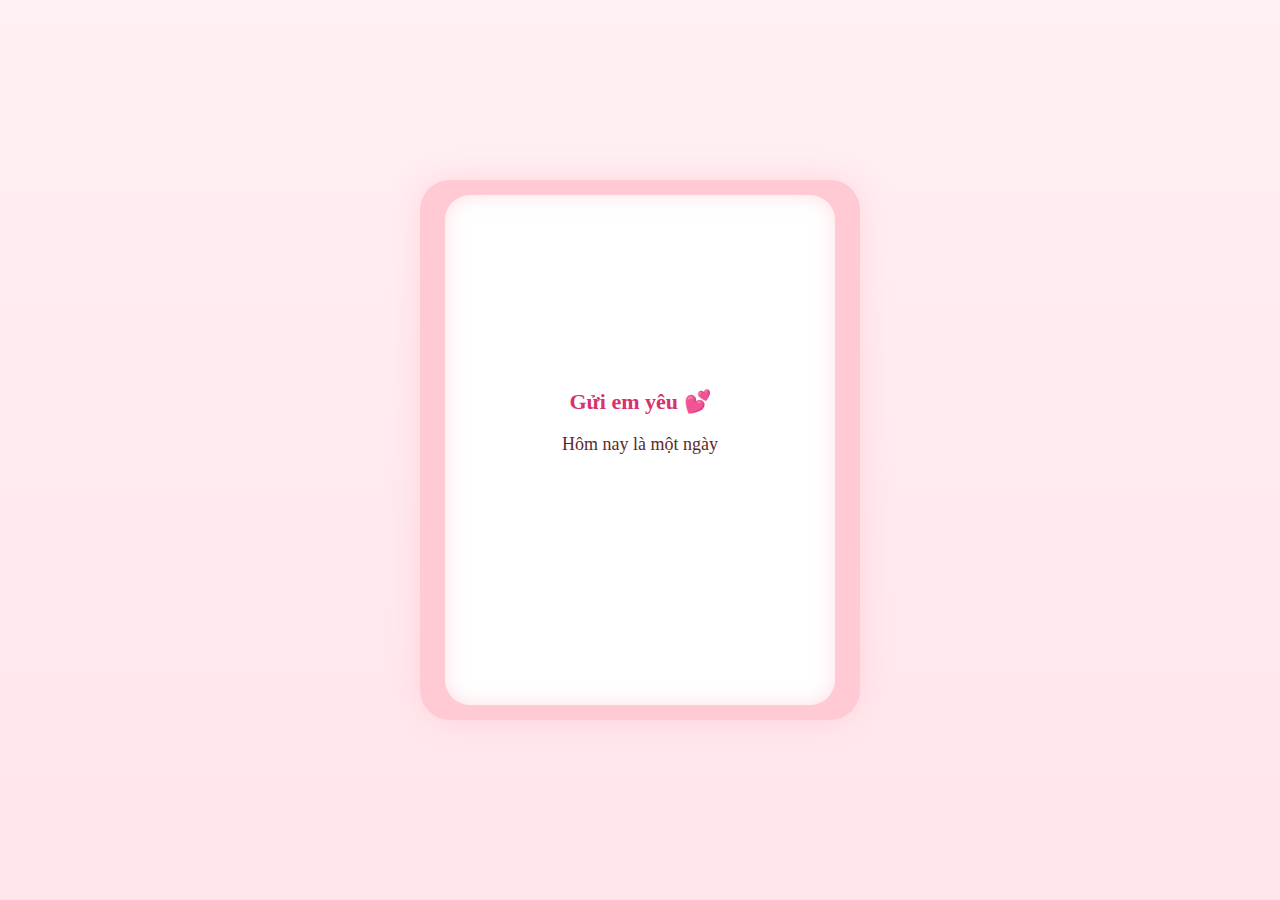
<file: sinhnhat/index4.html>
<!DOCTYPE html>
<html lang="vi">
<head>
<meta charset="UTF-8">
<meta name="viewport" content="width=device-width, initial-scale=1.0">
<title>Lá thư 💌</title>
<style>
  body {
    margin: 0;
    height: 100vh;
    display: flex;
    align-items: center;
    justify-content: center;
    background: linear-gradient(180deg, #fff0f3, #ffe5ec);
    font-family: "Segoe Script", cursive;
    overflow: hidden;
  }

  .outer-box {
    position: relative;
    width: 440px;
    height: 540px;
    background: #ffcad4;
    border-radius: 30px;
    display: flex;
    align-items: center;
    justify-content: center;
    animation: float 6s ease-in-out infinite;
    box-shadow: 0 0 30px rgba(255, 182, 193, 0.4);
  }

  .inner-box {
    position: absolute;
    width: 350px;
    height: 450px;
    background: #fff;
    border-radius: 25px;
    padding: 20px;
    box-shadow: inset 0 0 20px rgba(255, 192, 203, 0.5);
    display: flex;
    flex-direction: column;
    justify-content: center;
    align-items: center;
    text-align: center;
    animation: fadeIn 2s ease-out forwards;
  }

  @keyframes fadeIn {
    from { opacity: 0; transform: scale(0.9); }
    to { opacity: 1; transform: scale(1); }
  }

  .message {
    width: 100%;
    color: #5c2a2a;
    word-wrap: break-word;
    overflow-wrap: break-word;
  }

  .message h2 {
    font-size: 22px;
    margin-bottom: 15px;
    color: #d6336c;
  }

  .message p {
    font-size: 18px;
    line-height: 1.6;
    margin: 10px 0;
    opacity: 0;
  }

  /* Nút chữ ký */
  .signature-btn {
    margin-top: 20px;
    padding: 10px 20px;
    border: none;
    border-radius: 20px;
    background-color: #ffb3c1;
    color: #fff;
    font-size: 18px;
    font-family: "Segoe Script", cursive;
    cursor: pointer;
    transition: all 0.3s ease;
    opacity: 0;
  }

  .signature-btn:hover {
    background-color: #ff8fa3;
    transform: scale(1.05);
  }

  .outer-box::before {
    content: "";
    position: absolute;
    inset: 0;
    border-radius: 30px;
    background: linear-gradient(45deg, rgba(255,255,255,0.3), rgba(255,182,193,0.3));
    z-index: -1;
    animation: glow 5s ease-in-out infinite alternate;
  }

  @keyframes glow {
    from { box-shadow: 0 0 10px rgba(255,182,193,0.4); }
    to { box-shadow: 0 0 30px rgba(255,182,193,0.8); }
  }
.inner-box {
  height: 470px;
}

</style>
</head>
<body>
  <div class="outer-box">
    <div class="inner-box">
      <div class="message" id="message">
        <h2>Gửi em yêu 💕</h2>
        <p>Hôm nay là một ngày thật đặc biệt — ngày mà thế giới được đón chào em 💫</p>
<p>Mỗi năm trôi qua, anh lại càng thấy may mắn hơn vì có em bên cạnh,</p>
<p>người khiến cuộc sống của anh trở nên rực rỡ và tràn đầy yêu thương.</p>
<p>Chúc em sinh nhật thật hạnh phúc, luôn mỉm cười tươi tắn và được bao quanh bởi những điều ngọt ngào nhất 🌸</p>

        <button class="signature-btn" id="signatureBtn">— tip tục nek —</button>
      </div>
    </div>
  </div>

  <script>
  // Hiệu ứng gõ chữ cho từng dòng
  const paragraphs = document.querySelectorAll("#message p");
  const button = document.getElementById("signatureBtn"); // nút bấm duy nhất của bạn

  let delay = 0;

  paragraphs.forEach((p) => {
    const text = p.textContent.trim();
    p.textContent = "";
    const chars = text.split("");

    setTimeout(() => {
      p.style.opacity = 1;
      chars.forEach((ch, i) => {
        setTimeout(() => {
          p.textContent += ch;
        }, i * 40);
      });
    }, delay);

    delay += text.length * 40 + 700; // tạm dừng giữa các dòng
  });

  // Hiển thị nút sau khi toàn bộ gõ xong
  setTimeout(() => {
    button.style.opacity = 1;
  }, delay + 500);

  // Khi bấm nút -> chuyển sang trang khác
  button.addEventListener("click", () => {
    window.location.href = "https://taoanhdep.com/love/?b=eyJ0IjpbInNpbmggbmjhuq10IHZ1aSB24bq7IG5ow6EiLCJoZyBkYyBideG7k24gYmnhur90IGNoxrBhIiwiYW5oIGx1biBj4bqhbmggZW0iLCJ5w6p1IGVtbSJdLCJhIjoibmFwIn0="; // Thay bằng link thật của bạn
  });
</script>
</body>
</html>
</file>
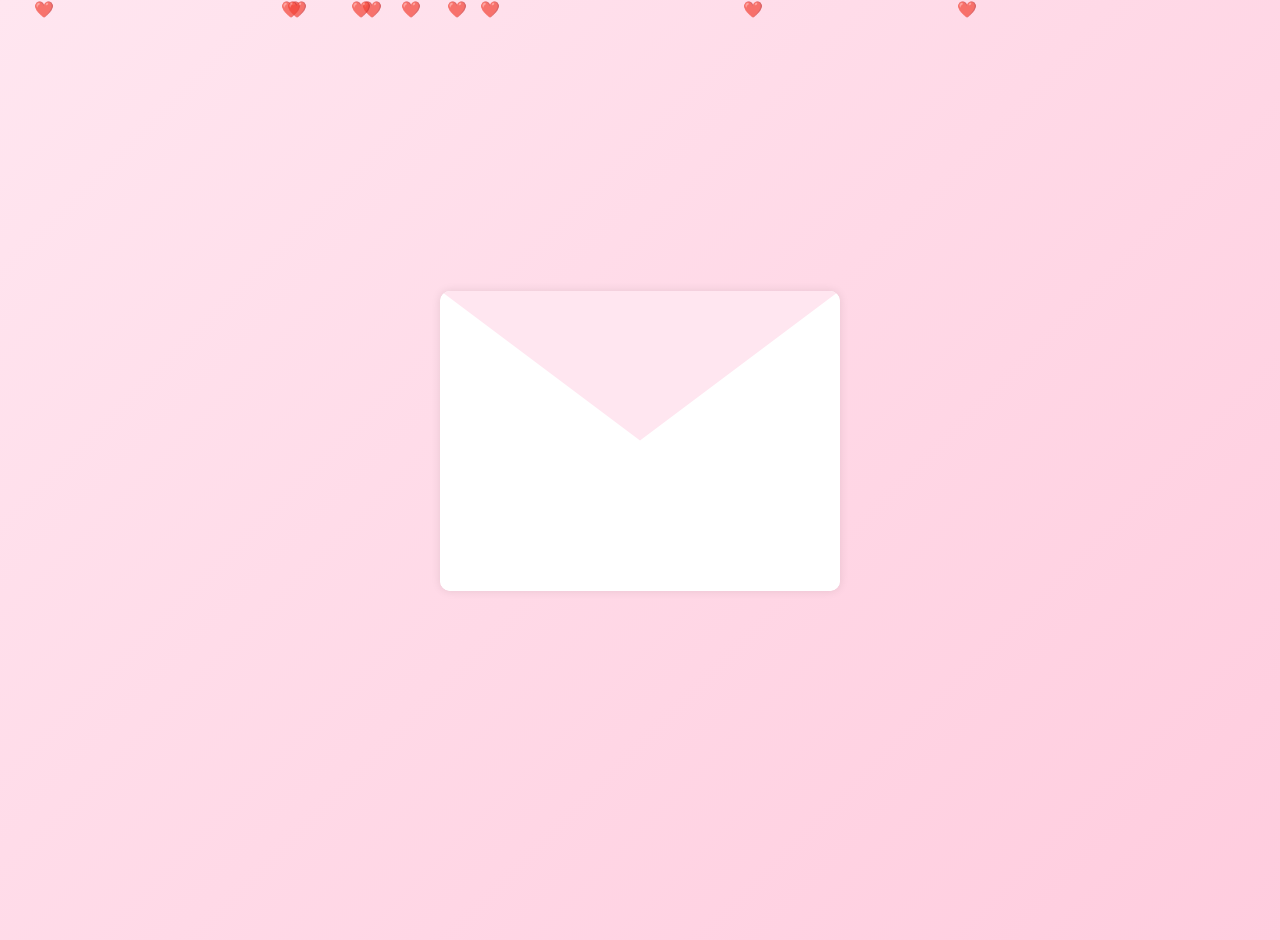
<file: sinhnhat/sinhnhat.html>
<!DOCTYPE html>
<html lang="vi">

<head>
    <meta charset="UTF-8">
    <meta name="viewport" content="width=device-width, initial-scale=1.0">
    <title>Lá Thư Tâm Tình</title>
    <link href="https://fonts.googleapis.com/css2?family=Caveat:wght@400;700&family=Dancing+Script:wght@400;700&display=swap" rel="stylesheet">
    <link rel="stylesheet" href="sn.css">
</head>

<body>
    <div class="hearts" id="hearts"></div>
    <div class="envelope closed" id="envelope">
        <div class="envelope-flap"></div>
        <div class="letter" id="letter">
            <h1>Lá Thư Tâm Tình</h1>
            <p>Thân gửi Trần Việt Anh,</p>
            <p>Tôi viết thư này để bày tỏ tình cảm chân thành của mình.</p>
            <p>Bạn là ánh sáng trong cuộc đời tôi, luôn làm tôi mỉm cười.</p>
            <p>Mỗi khoảnh khắc bên bạn đều là kỷ niệm quý giá tôi trân trọng.</p>
            <p>Dù có khó khăn, tôi sẽ luôn ở đây, cùng bạn vượt qua tất cả.</p>
            <p>Love You!</p>
            <p class="signature" id="signature">Với tất cả tình yêu,<br>Vanh</p>
        </div>
    </div>
    <button class="next-button" id="nextButton">Đi tiếp 👉</button>

    <script src="sn.js"></script>
</body>

</html>
</file>
<file: css/styles.css>
* {
    margin: 0;
    padding: 0;
    box-sizing: border-box;
}

body {
    /* Updated to modern Inter font */
    font-family: "Inter", sans-serif;
    overflow: hidden;
    background: #000;
    -webkit-text-size-adjust: 100%;
    -ms-text-size-adjust: 100%;
}

/* PIN Form Styles - Updated to Bright Tech Blue Theme */
.pin-container {
    background: linear-gradient(135deg, #e6f3ff, #cce7ff);
    min-height: 100vh;
    display: flex;
    align-items: center;
    justify-content: center;
    position: relative;
    padding: 1rem;
}

.pin-container::before {
    content: "";
    position: absolute;
    top: 0;
    left: 0;
    right: 0;
    bottom: 0;
    background: url('data:image/svg+xml,<svg xmlns="http://www.w3.org/2000/svg" viewBox="0 0 100 100"><defs><pattern id="grid" width="10" height="10" patternUnits="userSpaceOnUse"><path d="M 10 0 L 0 0 0 10" fill="none" stroke="%2300aaff" stroke-width="0.5" opacity="0.1"/></pattern></defs><rect width="100" height="100" fill="url(%23grid)"/></svg>');
    pointer-events: none;
}

.pin-card {
    background: rgba(255, 255, 255, 0.95);
    border-radius: 20px;
    padding: 2rem;
    box-shadow: 0 20px 40px rgba(0, 170, 255, 0.3);
    border: 2px solid #00aaff;
    backdrop-filter: blur(10px);
    text-align: center;
    max-width: 400px;
    width: 100%;
    position: relative;
}

.pin-title {
    color: #0066cc;
    font-weight: 900;
    font-size: 1.8rem;
    margin-bottom: 1rem;
    text-shadow: 2px 2px 4px rgba(0, 102, 204, 0.3);
    line-height: 1.2;
}

.pin-subtitle {
    color: #0088ff;
    margin-bottom: 1.5rem;
    font-size: 1rem;
    line-height: 1.4;
}

.pin-code-display {
    background: rgba(0, 170, 255, 0.1);
    border: 1px dashed #00aaff;
    border-radius: 10px;
    padding: 1rem;
    margin: 1rem 0;
    color: #0066cc;
    font-weight: 700;
    font-size: 1rem;
}

/* New OTP-style input container */
.otp-container {
    display: flex;
    justify-content: center;
    gap: 0.5rem;
    margin: 1.5rem 0;
}

.otp-input {
    width: 50px;
    height: 60px;
    background: rgba(0, 170, 255, 0.1);
    border: 2px solid #00aaff;
    border-radius: 12px;
    text-align: center;
    font-size: 1.5rem;
    font-weight: 700;
    color: #0066cc;
    font-family: "JetBrains Mono", monospace;
    transition: all 0.3s ease;
}

.otp-input:focus {
    outline: none;
    border-color: #0088ff;
    box-shadow: 0 0 20px rgba(0, 170, 255, 0.5);
    transform: scale(1.05);
    background: rgba(0, 170, 255, 0.15);
}

.pin-input {
    background: rgba(0, 170, 255, 0.1);
    border: 2px solid #00aaff;
    border-radius: 15px;
    padding: 1rem;
    font-size: 1.3rem;
    text-align: center;
    color: #0066cc;
    font-family: "JetBrains Mono", monospace;
    font-weight: 700;
    letter-spacing: 0.3rem;
    transition: all 0.3s ease;
    width: 100%;
}

.pin-input:focus {
    outline: none;
    border-color: #0088ff;
    box-shadow: 0 0 20px rgba(0, 170, 255, 0.5);
    transform: scale(1.02);
}

.pin-btn {
    background: linear-gradient(45deg, #00aaff, #0088ff);
    border: none;
    border-radius: 15px;
    padding: 1rem 2rem;
    color: white;
    font-weight: 700;
    font-size: 1rem;
    transition: all 0.3s ease;
    box-shadow: 0 2px 5px rgba(0, 170, 255, 0.4);
    width: 100%;
    margin-top: 1rem;
}

.pin-btn:hover {
    transform: translateY(-3px);
    box-shadow: 0 4px 7px rgba(0, 170, 255, 0.6);
}

.error-message {
    color: #dc3545;
    margin-top: 1rem;
    font-weight: 600;
    font-size: 0.9rem;
}

.bi-bug {
    margin-top: 5px;
    font-size: larger;
}

/* Matrix Container Styles */
.matrix-container {
    background: #000;
    min-height: 100vh;
    position: relative;
    display: none;
    overflow: hidden;
}

.matrix-rain {
    position: absolute;
    top: 0;
    left: 0;
    width: 100%;
    height: 100%;
    pointer-events: none;
}

/* Matrix Text Styles - Updated with glitch effect */
.matrix-text {
    position: absolute;
    top: 50%;
    left: 50%;
    transform: translate(-50%, -50%);
    z-index: 10;
    font-family: "Inter", sans-serif;
    font-weight: bold;
    font-size: 3rem;
    color: #00ccff;
    text-align: center;
    white-space: nowrap;
    opacity: 0;
    text-shadow: 0 0 5px #00ccff, 0 0 10px #00ccff, 0 0 20px #00ccff;
    letter-spacing: 0.05em;
    padding: 0 1rem;
    max-width: 90vw;
    overflow-wrap: break-word;
    word-wrap: break-word;
}

.matrix-text.show {
    opacity: 1;
    animation: textGlow 0.3s ease-in-out;
}

.matrix-text.fade-out {
    animation: textFadeOut 0.5s ease-in-out forwards;
}

/* Updated character animation for glitch effect */
.matrix-text .char.glitch-char {
    display: inline-block;
    opacity: 0;
    color: #00ccff;
    text-shadow: 0 0 5px #00ccff, 0 0 10px #00ccff, 0 0 20px #00ccff;
    animation: glitchReveal 1s ease-out forwards;
    position: relative;
    overflow: hidden;
}

/* Glitch effect with RGB separation and distortion */
.matrix-text .char.glitch-char::before {
    content: attr(data-text);
    position: absolute;
    top: 0;
    left: 0;
    width: 100%;
    height: 100%;
    color: #ff0040;
    animation: glitchRed 0.6s ease-out forwards;
    animation-delay: inherit;
    z-index: -1;
}

/* Blue channel separation for glitch effect */
.matrix-text .char.glitch-char::after {
    content: attr(data-text);
    position: absolute;
    top: 0;
    left: 0;
    width: 100%;
    height: 100%;
    color: #0040ff;
    animation: glitchBlue 0.6s ease-out forwards;
    animation-delay: inherit;
    z-index: -2;
}

/* New holographic wave particle system */
.holo-particle {
    position: absolute;
    width: 2px;
    height: 2px;
    background: #00ccff;
    border-radius: 50%;
    pointer-events: none;
    z-index: 15;
    box-shadow: 0 0 6px #00ccff, 0 0 12px #00ccff, 0 0 18px #00ccff;
    animation: holoParticleFloat 2.5s ease-out forwards;
}

.energy-wave {
    position: absolute;
    width: 4px;
    height: 4px;
    background: radial-gradient(circle, #00ccff 0%, transparent 70%);
    border-radius: 50%;
    pointer-events: none;
    z-index: 14;
    animation: energyWaveExpand 2s ease-out forwards;
}

/* Final Display */
.final-display {
    position: absolute;
    top: 50%;
    left: 50%;
    transform: translate(-50%, -50%);
    z-index: 10;
    font-family: "Inter", sans-serif;
    font-weight: bold;
    text-align: center;
    opacity: 0;
    padding: 0 1rem;
    max-width: 90vw;
}

.final-display.show {
    opacity: 1;
    animation: finalGlow 1s ease-in-out;
}

/* Add styling for the final logo image */
.final-display .final-logo {
    max-width: 80vw;
    max-height: 60vh;
    width: auto;
    height: auto;
    filter: drop-shadow(0 0 20px #00ccff) drop-shadow(0 0 40px #00ccff);
    opacity: 0;
    transform: scale(0.8);
    animation: logoAppear 1.5s ease-out forwards;
}

@keyframes logoAppear {
    0% {
        opacity: 0;
        transform: scale(0.8);
        filter: drop-shadow(0 0 5px #00ccff);
    }

    50% {
        opacity: 0.8;
        transform: scale(1.05);
        filter: drop-shadow(0 0 30px #00ccff) drop-shadow(0 0 60px #00ccff);
    }

    100% {
        opacity: 1;
        transform: scale(1);
        filter: drop-shadow(0 0 20px #00ccff) drop-shadow(0 0 40px #00ccff);
    }
}

.final-display .line {
    color: #00ccff;
    text-shadow: 0 0 4px #00ccff, 0 0 8px #00ccff;
    margin: 15px 0;
    opacity: 0;
    transform: translateX(-50px);
    animation: lineSlideIn 0.8s ease-out forwards;
    word-wrap: break-word;
    overflow-wrap: break-word;
}

.final-display .line:nth-child(1) {
    font-size: 2rem;
    animation-delay: 0s;
}

.final-display .line:nth-child(2) {
    font-size: 2rem;
    animation-delay: 0.3s;
}

.final-display .line:nth-child(3) {
    font-size: 1.8rem;
    animation-delay: 0.6s;
}

.final-display .line:nth-child(4) {
    font-size: 1.8rem;
    animation-delay: 0.9s;
}

/* Landscape Notification Styles - Updated with Bright Tech Blue Theme */
.landscape-notification {
    position: fixed;
    top: 0;
    left: 0;
    width: 100%;
    height: 100%;
    background: linear-gradient(135deg, #e6f3ff 0%, #cce7ff 50%, #b3daff 100%);
    display: none;
    z-index: 1000;
    font-family: "Inter", sans-serif;
}

.landscape-notification::before {
    content: "";
    position: absolute;
    top: 0;
    left: 0;
    right: 0;
    bottom: 0;
    background: url('data:image/svg+xml,<svg xmlns="http://www.w3.org/2000/svg" viewBox="0 0 100 100"><defs><pattern id="dots" width="20" height="20" patternUnits="userSpaceOnUse"><circle cx="10" cy="10" r="1.5" fill="%2300aaff" opacity="0.1"/></pattern></defs><rect width="100" height="100" fill="url(%23dots)"/></svg>');
    pointer-events: none;
}

.landscape-notification.show {
    display: flex;
}

.notification-content {
    display: flex;
    flex-direction: column;
    justify-content: center;
    align-items: center;
    width: 100%;
    height: 100%;
    text-align: center;
    padding: 2rem;
    position: relative;
    z-index: 2;
}

.landscape-notification h3 {
    font-size: 2rem;
    font-weight: 700;
    margin-bottom: 1.5rem;
    white-space: nowrap;
    color: #0066cc;
    text-shadow: 0 2px 8px rgba(0, 102, 204, 0.3);
    line-height: 1.2;
    letter-spacing: -0.02em;
    background: linear-gradient(135deg, #0066cc, #0088ff);
    -webkit-background-clip: text;
    -webkit-text-fill-color: transparent;
    background-clip: text;
}

.landscape-notification .instruction-vi {
    font-size: 1.1rem;
    font-weight: 500;
    margin-bottom: 0.5rem;
    color: #004d99;
    line-height: 1.5;
    opacity: 0.9;
}

.landscape-notification .instruction-en {
    font-size: 1rem;
    font-weight: 400;
    margin-bottom: 2rem;
    color: #0066cc;
    line-height: 1.4;
    opacity: 0.8;
    font-style: italic;
}

.landscape-notification .rotate-icon {
    font-size: 4rem;
    color: #00aaff;
    margin: 1.5rem 0;
    filter: drop-shadow(0 4px 12px rgba(0, 170, 255, 0.3));
    animation: gentleRotate 3s ease-in-out infinite;
}

.skip-button {
    background: rgba(255, 255, 255, 0.9);
    border: 2px solid #00aaff;
    border-radius: 25px;
    padding: 1rem 2rem;
    margin-top: 2rem;
    cursor: pointer;
    transition: all 0.3s ease;
    font-size: 1rem;
    font-weight: 600;
    color: #0066cc;
    box-shadow: 0 8px 25px rgba(0, 170, 255, 0.2);
    backdrop-filter: blur(10px);
    position: relative;
    overflow: hidden;
}

.skip-button::before {
    content: "";
    position: absolute;
    top: 0;
    left: -100%;
    width: 100%;
    height: 100%;
    background: linear-gradient(90deg, transparent, rgba(0, 170, 255, 0.2), transparent);
    transition: left 0.5s ease;
}

.skip-button:hover {
    background: rgba(255, 255, 255, 1);
    transform: translateY(-2px);
    box-shadow: 0 12px 35px rgba(0, 170, 255, 0.3);
    border-color: #0088ff;
}

.skip-button:hover::before {
    left: 100%;
}

.skip-button:active {
    transform: translateY(0);
    box-shadow: 0 6px 20px rgba(0, 170, 255, 0.25);
}

/* Added cake container and particle styles for birthday cake effect */
.cake-container {
    position: relative;
    width: 100%;
    height: 100vh;
    display: flex;
    align-items: center;
    justify-content: center;
}

.cake-particle {
    position: absolute;
    width: 8px;
    height: 8px;
    background: #00ccff;
    border-radius: 50%;
    opacity: 0;
    box-shadow: 0 0 4px #00ccff, 0 0 8px #00ccff;
    transition: all 1s cubic-bezier(0.25, 0.46, 0.45, 0.94);
}

.cake-particle.formed {
    box-shadow: 0 0 8px #00ccff, 0 0 16px #00ccff, 0 0 24px #00ccff;
    animation: cakeGlow 2s ease-in-out infinite alternate;
}

.candle-particle {
    background: #ffff00;
    box-shadow: 0 0 4px #ffff00, 0 0 8px #ffff00;
    animation: candleFlicker 1.5s ease-in-out infinite alternate;
}

.candle-particle.formed {
    box-shadow: 0 0 8px #ffff00, 0 0 16px #ffff00, 0 0 24px #ffff00;
}

.birthday-message {
    position: absolute;
    bottom: -100px;
    left: 50%;
    transform: translateX(-50%);
    font-size: 2rem;
    color: #00ccff;
    text-shadow: 0 0 8px #00ccff, 0 0 16px #00ccff;
    animation: messageAppear 1s ease-out forwards;
    white-space: nowrap;
}

@keyframes cakeGlow {
    0% {
        box-shadow: 0 0 8px #00ccff, 0 0 16px #00ccff, 0 0 24px #00ccff;
        transform: scale(1);
    }

    100% {
        box-shadow: 0 0 12px #00ccff, 0 0 24px #00ccff, 0 0 36px #00ccff;
        transform: scale(1.1);
    }
}

@keyframes candleFlicker {
    0% {
        box-shadow: 0 0 4px #ffff00, 0 0 8px #ffff00;
        transform: scale(1);
    }

    100% {
        box-shadow: 0 0 8px #ffff00, 0 0 16px #ffff00, 0 0 24px #ff8800;
        transform: scale(1.2);
    }
}

@keyframes messageAppear {
    0% {
        opacity: 0;
        transform: translateX(-50%) translateY(20px);
    }

    100% {
        opacity: 1;
        transform: translateX(-50%) translateY(0);
    }
}

/* Mobile Responsive Design */
@media screen and (max-width: 480px) {
    .pin-card {
        padding: 1.5rem;
        border-radius: 15px;
        margin: 0.5rem;
    }

    .pin-title {
        font-size: 1.4rem;
        margin-bottom: 0.8rem;
    }

    .pin-subtitle {
        font-size: 0.9rem;
        margin-bottom: 1.2rem;
    }

    .pin-code-display {
        font-size: 0.9rem;
        padding: 0.8rem;
    }

    .otp-input {
        width: 40px;
        height: 50px;
        font-size: 1.2rem;
    }

    .pin-input {
        font-size: 1.1rem;
        letter-spacing: 0.2rem;
        padding: 0.8rem;
    }

    .pin-btn {
        font-size: 0.9rem;
        padding: 0.8rem 1.5rem;
    }

    /* Matrix text sizing for very small screens */
    .matrix-text {
        font-size: 1.8rem;
        padding: 0 0.5rem;
    }

    .final-display .line:nth-child(1) {
        font-size: 1.6rem;
    }

    .final-display .line:nth-child(2) {
        font-size: 1.3rem;
    }

    .final-display .line:nth-child(3) {
        font-size: 1.1rem;
    }

    .final-display .line:nth-child(4) {
        font-size: 1.1rem;
    }

    .landscape-notification h3 {
        font-size: 1.6rem;
        margin-bottom: 1rem;
    }

    .landscape-notification .instruction-vi {
        font-size: 1rem;
        margin-bottom: 0.5rem;
    }

    .landscape-notification .instruction-en {
        font-size: 0.9rem;
        margin-bottom: 1.5rem;
    }

    .landscape-notification .rotate-icon {
        font-size: 3rem;
        margin: 1rem 0;
    }

    .skip-button {
        font-size: 0.9rem;
        padding: 0.8rem 1.5rem;
        margin-top: 1.5rem;
    }
}

@media screen and (max-width: 640px) and (min-width: 481px) {
    .pin-title {
        font-size: 1.6rem;
    }

    .pin-subtitle {
        font-size: 0.95rem;
    }

    .otp-input {
        width: 45px;
        height: 55px;
        font-size: 1.3rem;
    }

    .pin-input {
        font-size: 1.2rem;
        letter-spacing: 0.25rem;
    }

    .matrix-text {
        font-size: 2.2rem;
    }

    .final-display .line:nth-child(1) {
        font-size: 2rem;
    }

    .final-display .line:nth-child(2) {
        font-size: 1.6rem;
    }

    .final-display .line:nth-child(3) {
        font-size: 1.4rem;
    }

    .final-display .line:nth-child(4) {
        font-size: 1.4rem;
    }

    .final-display .final-logo {
        max-width: 85vw;
        max-height: 50vh;
    }
}

@media screen and (max-width: 768px) and (min-width: 641px) {
    .matrix-text {
        font-size: 2.5rem;
    }

    .final-display .line:nth-child(1) {
        font-size: 2.2rem;
    }

    .final-display .line:nth-child(2) {
        font-size: 1.8rem;
    }

    .final-display .line:nth-child(3) {
        font-size: 1.6rem;
    }

    .final-display .line:nth-child(4) {
        font-size: 1.6rem;
    }
}

/* Landscape mode optimizations */
@media screen and (max-height: 500px) and (orientation: landscape) {
    .matrix-text {
        font-size: 2rem;
    }

    .final-display .line:nth-child(1) {
        font-size: 1.8rem;
    }

    .final-display .line:nth-child(2) {
        font-size: 1.4rem;
    }

    .final-display .line:nth-child(3) {
        font-size: 1.2rem;
    }

    .final-display .line:nth-child(4) {
        font-size: 1.2rem;
    }

    .final-display .line {
        margin: 10px 0;
    }
}

/* Tablet and larger screens */
@media screen and (min-width: 769px) {
    .pin-title {
        font-size: 2rem;
    }

    .pin-subtitle {
        font-size: 1.1rem;
    }

    .matrix-text {
        font-size: 4rem;
    }

    .final-display .line:nth-child(1) {
        font-size: 3.5rem;
    }

    .final-display .line:nth-child(2) {
        font-size: 2.8rem;
    }

    .final-display .line:nth-child(3) {
        font-size: 2.3rem;
    }

    .final-display .line:nth-child(4) {
        font-size: 2.3rem;
    }

    .final-display .final-logo {
        max-width: 60vw;
        max-height: 70vh;
    }
}

/* Updated Animations with blue theme and holographic wave effects */
@keyframes matrixDissolve {
    0% {
        opacity: 0;
        color: #004d99;
        text-shadow: 0 0 2px #004d99;
        transform: scale(0.8);
    }

    20% {
        opacity: 0.3;
        color: #0066cc;
        text-shadow: 0 0 4px #0066cc;
    }

    40% {
        opacity: 0.6;
        color: #0088ff;
        text-shadow: 0 0 6px #0088ff;
    }

    60% {
        opacity: 0.8;
        color: #00aaff;
        text-shadow: 0 0 8px #00aaff;
        transform: scale(1.1);
    }

    80% {
        opacity: 0.9;
        color: #00ccff;
        text-shadow: 0 0 10px #00ccff;
        transform: scale(1.05);
    }

    100% {
        opacity: 1;
        color: #00ccff;
        text-shadow: 0 0 5px #00ccff, 0 0 10px #00ccff;
        transform: scale(1);
    }
}

@keyframes matrixScramble {
    0% {
        transform: translateY(0px) rotateX(0deg);
    }

    25% {
        transform: translateY(-2px) rotateX(5deg);
    }

    50% {
        transform: translateY(1px) rotateX(-3deg);
    }

    75% {
        transform: translateY(-1px) rotateX(2deg);
    }

    100% {
        transform: translateY(0px) rotateX(0deg);
    }
}

@keyframes textGlow {
    0% {
        text-shadow: 0 0 3px #00ccff;
    }

    50% {
        text-shadow: 0 0 8px #00ccff, 0 0 12px #00ccff;
    }

    100% {
        text-shadow: 0 0 5px #00ccff, 0 0 10px #00ccff;
    }
}

@keyframes textFadeOut {
    0% {
        opacity: 1;
        transform: translate(-50%, -50%) scale(1);
    }

    100% {
        opacity: 0;
        transform: translate(-50%, -50%) scale(0.8);
    }
}

@keyframes lineSlideIn {
    0% {
        opacity: 0;
        transform: translateX(-50px);
    }

    100% {
        opacity: 1;
        transform: translateX(0);
    }
}

@keyframes finalGlow {
    0% {
        filter: brightness(0.8);
    }

    50% {
        filter: brightness(1.5);
    }

    100% {
        filter: brightness(1);
    }
}

@keyframes notificationPulse {

    0%,
    100% {
        opacity: 0.9;
    }

    50% {
        opacity: 1;
    }
}

@keyframes gentleRotate {
    0% {
        transform: rotate(0deg);
    }

    100% {
        transform: rotate(-90deg);
    }
}

@keyframes particleDissolve {
    0% {
        opacity: 1;
        transform: translate(0, 0) scale(1);
        box-shadow: 0 0 4px #00ccff, 0 0 8px #00ccff;
    }

    20% {
        opacity: 0.9;
        transform: translate(calc(var(--end-x) * 0.2), calc(var(--end-y) * 0.2)) scale(1.2);
        box-shadow: 0 0 6px #00ccff, 0 0 12px #00ccff;
    }

    50% {
        opacity: 0.7;
        transform: translate(calc(var(--end-x) * 0.6), calc(var(--end-y) * 0.6)) scale(0.8);
        box-shadow: 0 0 3px #00ccff, 0 0 6px #00ccff;
    }

    80% {
        opacity: 0.3;
        transform: translate(calc(var(--end-x) * 0.9), calc(var(--end-y) * 0.9)) scale(0.4);
        box-shadow: 0 0 2px #00ccff, 0 0 4px #00ccff;
    }

    100% {
        opacity: 0;
        transform: translate(var(--end-x), var(--end-y)) scale(0.1);
        box-shadow: none;
    }
}

@keyframes charFadeOut {
    0% {
        opacity: 1;
        transform: scale(1);
    }

    50% {
        opacity: 0.5;
        transform: scale(1.1);
    }

    100% {
        opacity: 0;
        transform: scale(0.8);
    }
}

@keyframes holographicWave {
    0% {
        opacity: 0;
        color: transparent;
        text-shadow: none;
        transform: scale(0.5) rotateY(-90deg);
        filter: blur(10px);
    }

    15% {
        opacity: 0.3;
        color: #004d99;
        text-shadow: 0 0 3px #004d99;
        transform: scale(0.7) rotateY(-45deg);
        filter: blur(5px);
    }

    30% {
        opacity: 0.6;
        color: #0066cc;
        text-shadow: 0 0 6px #0066cc, 0 0 12px #0066cc;
        transform: scale(0.9) rotateY(-15deg);
        filter: blur(2px);
    }

    50% {
        opacity: 0.8;
        color: #0088ff;
        text-shadow: 0 0 8px #0088ff, 0 0 16px #0088ff, 0 0 24px #0088ff;
        transform: scale(1.1) rotateY(5deg);
        filter: blur(0px);
    }

    70% {
        opacity: 0.95;
        color: #00aaff;
        text-shadow: 0 0 10px #00aaff, 0 0 20px #00aaff, 0 0 30px #00aaff;
        transform: scale(1.05) rotateY(0deg);
    }

    85% {
        opacity: 1;
        color: #00ccff;
        text-shadow: 0 0 5px #00ccff, 0 0 10px #00ccff, 0 0 20px #00ccff, 0 0 40px #00ccff;
        transform: scale(1.02) rotateY(0deg);
    }

    100% {
        opacity: 1;
        color: #00ccff;
        text-shadow: 0 0 5px #00ccff, 0 0 10px #00ccff, 0 0 20px #00ccff;
        transform: scale(1) rotateY(0deg);
        filter: blur(0px);
    }
}

@keyframes scanLine {
    0% {
        left: -100%;
        opacity: 0;
    }

    20% {
        opacity: 1;
    }

    80% {
        opacity: 1;
    }

    100% {
        left: 100%;
        opacity: 0;
    }
}

@keyframes holographicDissolve {
    0% {
        opacity: 1;
        transform: scale(1) rotateY(0deg);
        filter: blur(0px);
    }

    25% {
        opacity: 0.8;
        transform: scale(1.05) rotateY(15deg);
        filter: blur(1px);
    }

    50% {
        opacity: 0.5;
        transform: scale(0.95) rotateY(45deg);
        filter: blur(3px);
        color: #0088ff;
    }

    75% {
        opacity: 0.2;
        transform: scale(0.8) rotateY(75deg);
        filter: blur(6px);
        color: #004d99;
    }

    100% {
        opacity: 0;
        transform: scale(0.5) rotateY(90deg);
        filter: blur(10px);
        color: transparent;
    }
}

@keyframes holoParticleFloat {
    0% {
        opacity: 1;
        transform: translate(0, 0) scale(1);
        box-shadow: 0 0 6px #00ccff, 0 0 12px #00ccff, 0 0 18px #00ccff;
    }

    25% {
        opacity: 0.9;
        transform: translate(calc(var(--end-x) * 0.3), calc(var(--end-y) * 0.3)) scale(1.3);
        box-shadow: 0 0 8px #00ccff, 0 0 16px #00ccff, 0 0 24px #00ccff;
    }

    50% {
        opacity: 0.7;
        transform: translate(calc(var(--end-x) * 0.6), calc(var(--end-y) * 0.6)) scale(1.1);
        box-shadow: 0 0 6px #00aaff, 0 0 12px #00aaff, 0 0 18px #00aaff;
    }

    75% {
        opacity: 0.4;
        transform: translate(calc(var(--end-x) * 0.85), calc(var(--end-y) * 0.85)) scale(0.7);
        box-shadow: 0 0 4px #0088ff, 0 0 8px #0088ff;
    }

    100% {
        opacity: 0;
        transform: translate(var(--end-x), var(--end-y)) scale(0.2);
        box-shadow: 0 0 2px #0066cc;
    }
}

@keyframes energyWaveExpand {
    0% {
        opacity: 0.8;
        transform: scale(1);
        background: radial-gradient(circle, #00ccff 0%, rgba(0, 204, 255, 0.5) 50%, transparent 70%);
    }

    50% {
        opacity: 0.4;
        transform: scale(8);
        background: radial-gradient(circle, #00aaff 0%, rgba(0, 170, 255, 0.3) 50%, transparent 70%);
    }

    100% {
        opacity: 0;
        transform: scale(15);
        background: radial-gradient(circle, #0088ff 0%, rgba(0, 136, 255, 0.1) 50%, transparent 70%);
    }
}

/* Updated animations for glitch effect */
@keyframes glitchReveal {
    0% {
        opacity: 0;
        transform: translateX(0) scale(1);
        filter: blur(0px);
    }

    10% {
        opacity: 0.8;
        transform: translateX(-2px) scale(1.05);
        filter: blur(1px);
    }

    20% {
        opacity: 0.6;
        transform: translateX(3px) scale(0.95);
        filter: blur(2px);
    }

    30% {
        opacity: 0.9;
        transform: translateX(-1px) scale(1.02);
        filter: blur(1px);
    }

    40% {
        opacity: 0.7;
        transform: translateX(2px) scale(0.98);
        filter: blur(1.5px);
    }

    50% {
        opacity: 0.95;
        transform: translateX(-1px) scale(1.01);
        filter: blur(0.5px);
    }

    60% {
        opacity: 0.8;
        transform: translateX(1px) scale(0.99);
        filter: blur(1px);
    }

    70% {
        opacity: 0.9;
        transform: translateX(-0.5px) scale(1.005);
        filter: blur(0.3px);
    }

    80% {
        opacity: 0.95;
        transform: translateX(0.5px) scale(0.995);
        filter: blur(0.2px);
    }

    90% {
        opacity: 0.98;
        transform: translateX(-0.2px) scale(1.001);
        filter: blur(0.1px);
    }

    100% {
        opacity: 1;
        transform: translateX(0) scale(1);
        filter: blur(0px);
    }
}

@keyframes glitchRed {
    0% {
        transform: translateX(0);
        opacity: 0;
    }

    20% {
        transform: translateX(-3px);
        opacity: 0.7;
    }

    40% {
        transform: translateX(2px);
        opacity: 0.5;
    }

    60% {
        transform: translateX(-1px);
        opacity: 0.3;
    }

    80% {
        transform: translateX(1px);
        opacity: 0.2;
    }

    100% {
        transform: translateX(0);
        opacity: 0;
    }
}

@keyframes glitchBlue {
    0% {
        transform: translateX(0);
        opacity: 0;
    }

    20% {
        transform: translateX(3px);
        opacity: 0.6;
    }

    40% {
        transform: translateX(-2px);
        opacity: 0.4;
    }

    60% {
        transform: translateX(1px);
        opacity: 0.3;
    }

    80% {
        transform: translateX(-1px);
        opacity: 0.2;
    }

    100% {
        transform: translateX(0);
        opacity: 0;
    }
}
</file>
<file: sinhnhat/style1.css>
body {
    background: #ffebd0;
}
.gift {
    position: absolute;
    bottom: 0px;
    width: 150px;
    left: 172px;
    z-index: 12;
    height: 180px;
}
.wrap {
    height: 300px;
    width: 800px;
    margin: 0px auto;
    position: relative;
}
.ribbon_right {
    width: 45px;
    height: 45px;
    border-radius: 100% 100% 100% 0px;
    box-shadow: 0px 0px 0px 10px #1495f1 inset;
    position: absolute;
    right: 30px;
}
.ribbon_left {
    width: 45px;
    height: 45px;
    border-radius: 100% 100% 0px 100%;
    box-shadow: 0px 0px 0px 10px #1aa8fc inset;
    position: absolute;
    left: 30px;
}
.gift_box_top {
    height: 28px;
    top: 45px;
    position: absolute;
    width: 150px;
    background: #ff7d6d;
    box-shadow: -75px 0px 0px #ff6259 inset;
}
.gift_ribbon_center {
    width: 2px;
    bottom: 0px;
    position: absolute;
    right: 0;
    left: 0;
    margin: 0px auto;
    background: #1cadfe;
    height: 140px;
    border-right: 6px solid #28C9FF;
    border-left: 6px solid #28C9FF;
    z-index: 10;
}
.gift_box_bottom {
    background: #ff8168;
    bottom: 0px;
    height: 102px;
    overflow: hidden;
    right: 7px;
    position: absolute;
    width: 136px;
    box-shadow: -70px 0px 0px #fe6d68 inset;
}
.gift_box_bottom_top {
    height: 5px;
    width: 136px;
    right: 7px;
    position: absolute;
    bottom: 102px;
    background: #dd4b4c;
}
.gift_ribbon_left {
    height: 55px;
    width: 15px;
    left: 15px;
    position: absolute;
    background: #28c9ff;
    top: 40px;
    z-index: 11;
}
.gift_ribbon_left:after {
    border-width: 9px;
    border-style: solid;
    border-color: transparent;
    border-bottom-color: #ff8168;
    z-index: 12;
    position: absolute;
    content: "";
    bottom: 0px;
}
.gift_box_bottom_ribbon {
    position: absolute;
    right: -25px;
    height: 12px;
    width: 110px;
    -webkit-transform: rotate(45deg);
    transform: rotate(45deg);
    background: #ff4149;
}
#ribbon1 {
    top: -15px;
}
#ribbon2 {
    top: 20px;
}
#ribbon3 {
    top: 55px;
}
#ribbon4 {
    top: 90px;
}
.line {
    height: 25px;
    width: 100%;
    background: #fff;
    bottom: -25px;
    position: absolute;
}
.cake {
    position: absolute;
    bottom: 0px;
    width: 330px;
    right: 172px;
    height: 240px;
}
.cake_bottom {
    position: absolute;
    width: 330px;
    height: 5px;
    bottom: 0px;
    background: #9dc5c4;
    border-top: 2px solid #e6e7e9;
}
.cake_bottom2 {
    position: absolute;
    width: 320px;
    bottom: 7px;
    background: #cd7a1c;
    height: 22px;
    right: 5px;
    border-radius: 3px 3px 0px 0px;
    left: 5px;
    box-shadow: -160px 0px 0px #ad631c inset;
}
.cake_bottom3 {
    box-shadow: 0px -3px 0px #fddbea, -155px 0px 0px #5a4027 inset;
    height: 52px;
    border-top: 5px solid #ff7ebe;
    background: #744c28;
    position: absolute;
    width: 310px;
    bottom: 29px;
    right: 10px;
    border-radius: 5px 5px 0px 0px;
    left: 10px;
}
.cake_top1 {
    box-shadow: -115px 0px 0px #ff9201 inset;
    height: 46px;
    background: #ffb009;
    position: absolute;
    width: 230px;
    bottom: 89px;
    right: 50px;
    border-radius: 5px 5px 0px 0px;
    left: 50px;
    border-bottom: 3px solid #c14500;
}
.cake_top2 {
    box-shadow: -70px 0px 0px #5b3f29 inset;
    height: 52px;
    background: #744c28;
    position: absolute;
    width: 140px;
    bottom: 138px;
    border-radius: 5px 5px 0px 0px;
    left: 0px;
    right: 0px;
    margin: 0px auto;
}
.cake_line {
    bottom: 0px;
    height: 30px;
    width: 5px;
    position: absolute;
}
#cake_line1 {
    left: 2px;
    background: #ff9101;
}
#cake_line2 {
    left: 12px;
    background: #ff9101;
}
#cake_line3 {
    left: 22px;
    background: #ff9101;
}
#cake_line4 {
    left: 32px;
    background: #ff9101;
}
#cake_line5 {
    left: 42px;
    background: #ff9101;
}
#cake_line6 {
    left: 52px;
    background: #ff9101;
}
#cake_line7 {
    left: 62px;
    background: #ff9101;
}
#cake_line8 {
    left: 72px;
    background: #ff9101;
}
#cake_line9 {
    left: 82px;
    background: #ff9101;
}
#cake_line10 {
    left: 92px;
    background: #ff9101;
}
#cake_line11 {
    left: 102px;
    background: #ff9101;
}
#cake_line12 {
    left: 112px;
    background: #ff9101;
}
#cake_line13 {
    right: 3px;
    background: #ff7000;
}
#cake_line14 {
    right: 13px;
    background: #ff7000;
}
#cake_line15 {
    right: 23px;
    background: #ff7000;
}
#cake_line16 {
    right: 33px;
    background: #ff7000;
}
#cake_line17 {
    right: 43px;
    background: #ff7000;
}
#cake_line18 {
    right: 53px;
    background: #ff7000;
}
#cake_line19 {
    right: 63px;
    background: #ff7000;
}
#cake_line20 {
    right: 73px;
    background: #ff7000;
}
#cake_line21 {
    right: 83px;
    background: #ff7000;
}
#cake_line22 {
    right: 93px;
    background: #ff7000;
}
#cake_line23 {
    right: 103px;
    background: #ff7000;
}
#cake_line24 {
    right: 113px;
    background: #ff7000;
}
.cherry {
    width: 15px;
    top: -15px;
    height: 15px;
    border-radius: 100%;
    background: #fff;
    position: absolute;
    box-shadow: -2px -1px 0px 6px #ff4d59 inset;
}
#cherry1 {
    left: 20px;
}
#cherry2 {
    left: 64px;
}
#cherry3 {
    left: 108px;
}
#cherry4 {
    right: 64px;
}
#cherry5 {
    right: 20px;
}
.cake_circle {
    height: 56px;
    width: 56px;
    border-radius: 100%;
    box-shadow: 0px 0px 0px 12px #ffebc8 inset;
    top: -30px;
    z-index: 100;
    position: absolute;
}
.circles {
    position: absolute;
    height: 30px;
    width: 100%;
    overflow: hidden;
    top: 0px;
}
#circle1 {
    left: -1px;
}
#circle2 {
    left: 43px;
}
#circle3 {
    left: 87px;
}
#circle4 {
    right: 43px;
}
#circle5 {
    right: -1px;
}
.cake_top1_creams {
    height: 18px;
    border-radius: 5px;
    background: #f24282;
    position: absolute;
    top: 0px;
    width: 100%;
}
.cake_top1_cream1 {
    position: absolute;
    left: -3px;
    height: 25px;
    width: 15px;
    border-radius: 9px;
    background: #f14380;
}
.cake_top1_cream2 {
    position: absolute;
    left: 12px;
    height: 25px;
    width: 10px;
    border-radius: 9px;
    background: #744c28;
    top: 10px;
}
.cake_top1_cream3 {
    position: absolute;
    left: 22px;
    height: 23px;
    width: 10px;
    border-radius: 9px;
    background: #f14380;
}
.cake_top1_cream4 {
    position: absolute;
    left: 32px;
    height: 25px;
    width: 12px;
    border-radius: 9px;
    background: #744c28;
    top: 13px;
}
.cake_top1_cream5 {
    position: absolute;
    left: 44px;
    height: 30px;
    width: 13px;
    border-radius: 9px;
    background: #f14380;
}
.cake_top1_cream6 {
    position: absolute;
    left: 57px;
    height: 25px;
    width: 13px;
    border-radius: 9px;
    background: #744c28;
    top: 9px;
}
.cake_top1_cream7 {
    position: absolute;
    right: -3px;
    height: 22px;
    width: 8px;
    border-radius: 9px;
    background: #f14380;
}
.cake_top1_cream8 {
    position: absolute;
    right: 5px;
    height: 25px;
    width: 10px;
    border-radius: 9px;
    background: #5b3f29;
    top: 8px;
}
.cake_top1_cream9 {
    position: absolute;
    right: 15px;
    height: 31px;
    width: 10px;
    border-radius: 9px;
    background: #f14380;
}
.cake_top1_cream10 {
    position: absolute;
    right: 25px;
    height: 15px;
    width: 10px;
    border-radius: 9px;
    background: #5b3f29;
    top: 13px;
}
.cake_top1_cream11 {
    position: absolute;
    right: 35px;
    height: 24px;
    width: 13px;
    border-radius: 9px;
    background: #f14380;
}
.cake_top1_cream12 {
    position: absolute;
    right: 48px;
    height: 15px;
    width: 12px;
    border-radius: 9px;
    background: #5b3f29;
    top: 10px;
}
.cake_top1_cream13 {
    position: absolute;
    right: 60px;
    height: 26px;
    width: 10px;
    border-radius: 9px;
    background: #f14380;
}
.cake_bottom3_creams {
    height: 22px;
    border-radius: 5px;
    background: #ff7fbf;
    position: absolute;
    top: -5px;
    width: 100%;
}
.cake_bottom3_cream1 {
    position: absolute;
    left: -3px;
    height: 35px;
    width: 18px;
    border-radius: 9px;
    background: #ff7fbf;
}
.cake_bottom3_cream2 {
    position: absolute;
    left: 15px;
    height: 24px;
    width: 15px;
    border-radius: 9px;
    top: 12px;
    background: #744c28;
}
.cake_bottom3_cream3 {
    position: absolute;
    left: 30px;
    height: 38px;
    width: 10px;
    border-radius: 9px;
    background: #ff7fbf;
}
.cake_bottom3_cream4 {
    position: absolute;
    left: 40px;
    height: 24px;
    width: 15px;
    border-radius: 9px;
    top: 15px;
    background: #744c28;
}
.cake_bottom3_cream5 {
    position: absolute;
    left: 55px;
    height: 30px;
    width: 15px;
    border-radius: 9px;
    background: #ff7fbf;
}
.cake_bottom3_cream6 {
    position: absolute;
    left: 70px;
    height: 20px;
    width: 12px;
    border-radius: 100px;
    top: 17px;
    background: #744c28;
}
.cake_bottom3_cream7 {
    position: absolute;
    left: 82px;
    height: 40px;
    width: 18px;
    border-radius: 100px;
    background: #ff7fbf;
}
.cake_bottom3_cream8 {
    position: absolute;
    left: 100px;
    height: 20px;
    width: 22px;
    border-radius: 100px;
    top: 10px;
    background: #744c28;
}
.cake_bottom3_cream9 {
    position: absolute;
    left: 122px;
    height: 67px;
    width: 24px;
    border-radius: 100px;
    background: #ff7fbf;
    z-index: 3;
}
.cake_bottom3_cream10 {
    position: absolute;
    left: 146px;
    height: 20px;
    width: 9px;
    border-radius: 100px;
    top: 16px;
    background: #744c28;
}
.cake_bottom3_cream11 {
    position: absolute;
    right: 140px;
    height: 37px;
    width: 15px;
    border-radius: 9px;
    background: #ff7fbf;
}
.cake_bottom3_cream12 {
    position: absolute;
    right: 128px;
    height: 23px;
    width: 12px;
    border-radius: 100px;
    top: 13px;
    background: #5b3f27;
}
.cake_bottom3_cream13 {
    position: absolute;
    left: 116px;
    height: 59px;
    width: 36px;
    border-radius: 100px;
    background: #744c28;
    z-index: 2;
    top: 15px;
}
.cake_bottom3_cream14 {
    position: absolute;
    right: 108px;
    height: 64px;
    width: 20px;
    border-radius: 9px;
    background: #ff7fbf;
    z-index: 3;
}
.cake_bottom3_cream15 {
    position: absolute;
    right: 102px;
    height: 55px;
    width: 31px;
    border-radius: 100px;
    background: #5a4027;
    z-index: 2;
    top: 15px;
}
.cake_bottom3_cream16 {
    position: absolute;
    right: 93px;
    height: 23px;
    width: 15px;
    border-radius: 100px;
    top: 8px;
    background: #5b3f27;
}
.cake_bottom3_cream17 {
    position: absolute;
    right: 78px;
    height: 47px;
    width: 15px;
    border-radius: 9px;
    background: #ff7fbf;
}
.cake_bottom3_cream18 {
    position: absolute;
    right: 70px;
    height: 23px;
    width: 8px;
    border-radius: 100px;
    top: 16px;
    background: #5b3f27;
}
.cake_bottom3_cream19 {
    position: absolute;
    right: 58px;
    height: 30px;
    width: 12px;
    border-radius: 9px;
    background: #ff7fbf;
}
.cake_bottom3_cream20 {
    position: absolute;
    right: 43px;
    height: 23px;
    width: 15px;
    border-radius: 100px;
    top: 8px;
    background: #5b3f27;
}
.cake_bottom3_cream21 {
    position: absolute;
    right: 28px;
    height: 38px;
    width: 15px;
    border-radius: 9px;
    background: #ff7fbf;
}
.cake_bottom3_cream22 {
    position: absolute;
    right: 10px;
    height: 23px;
    width: 18px;
    border-radius: 100px;
    top: 14px;
    background: #5b3f27;
}
.cake_bottom3_cream23 {
    position: absolute;
    right: -3px;
    height: 30px;
    width: 13px;
    border-radius: 9px;
    background: #ff7fbf;
}
.cake_bottom1_creams {
    height: 10px;
    position: absolute;
    bottom: 0px;
    width: 100%;
}
.cake_bottom1_cream1 {
    position: absolute;
    left: 56px;
    height: 6px;
    width: 14px;
    border-radius: 20px 20px 0px 0px;
    background: #5a4027;
    bottom: 0px;
}
.cake_bottom1_cream2 {
    position: absolute;
    left: 115px;
    height: 5px;
    width: 10px;
    border-radius: 20px 20px 0px 0px;
    background: #5a4027;
    bottom: 0px;
}
.cake_bottom1_cream3 {
    position: absolute;
    right: 33px;
    height: 8px;
    width: 14px;
    border-radius: 20px 20px 0px 0px;
    background: #744c29;
    bottom: 0px;
}
.cake_bottom1_cream4 {
    position: absolute;
    right: 58px;
    height: 5px;
    width: 11px;
    border-radius: 20px 20px 0px 0px;
    background: #744c29;
    bottom: 0px;
}
.gift_top {
    -webkit-transition: all 0.6s ease-in-out;
    transition: all 0.6s ease-in-out;
    o-transition: all 0.6s ease-in-out;
    width: 100%;
    position: absolute;
    top: 0px;
    -webkit-transition-delay: 0.6s;
    transition-delay: 0.6s;
}
.gift:hover .gift_top {
    top: -100px;
    -webkit-transition-delay: 0.3s;
    transition-delay: 0.3s;
}
.gift_ribbon_left {
    -webkit-transition: all 0.3s ease-in-out;
    transition: all 0.3s ease-in-out;
    o-transition: all 0.3s ease-in-out;
    -webkit-transition-delay: 1s;
    transition-delay: 1s;
}
.gift_ribbon_center {
    -webkit-transition: all 0.3s ease-in-out;
    transition: all 0.3s ease-in-out;
    o-transition: all 0.3s ease-in-out;
    -webkit-transition-delay: 1s;
    transition-delay: 1s;
}
.gift:hover .gift_ribbon_left {
    height: 32px;
    -webkit-transition-delay: 0s;
    transition-delay: 0s;
}
.gift:hover .gift_ribbon_center {
    -webkit-transition-delay: 0s;
    transition-delay: 0s;
    height: 102px;
}
.gift_box_bottom_top {
    -webkit-transition-delay: 1.1s;
    transition-delay: 1.1s;
}
.gift:hover .gift_box_bottom_top {
    height: 0px;
    opacity: 0;
    -webkit-transition: all 0.3s ease-in-out;
    transition: all 0.3s ease-in-out;
    -webkit-transition-delay: 0.4s;
    transition-delay: 0.4s;
    o-transition: all 0.3s ease-in-out;
}
.giftcard {
    border-radius: 5px;
    background: #fff;
    box-shadow: 0px 1px 0px 1px #fee4c0;
    padding: 10px;
    width: 80px;
    font-size: 15px;
    font-family: 'Source Sans Pro', sans-serif;
    color: #ff3f48;
    left: 0px;
    top: 100px;
    right: 0px;
    margin: 0px auto;
    position: absolute;
    line-height: 26px;
    z-index: 0;            /* changed from -1 -> 20 so it receives clicks */
    text-align: center;
    cursor: pointer;        /* show it's clickable */
    -webkit-transition: all 0.6s ease-in-out;
    transition: all 0.6s ease-in-out;
    -webkit-transition-delay: 0.5s;
    transition-delay: 0.5s;
    o-transition: all 0.6s ease-in-out;
}
.gift:hover .giftcard {
    top: -10px;
}
.one_number {
    position: absolute;
    left: 147px;
    top: 25px;
    width: 9px;
}
.one_number:after {
    content: "";
    height: 5px;
    width: 5px;
    position: absolute;
    background: #c6c6c6;
    top: 0px;
    left: 0px;
}
.one_number:before {
    content: "";
    height: 25px;
    width: 5px;
    position: absolute;
    background: #c6c6c6;
    top: 0px;
    right: 0px;
}
.one_number {
    position: absolute;
    right: 147px;
    top: 25px;
    width: 14px;
}
.one_number:after {
    content: "";
    height: 5px;
    width: 20px;
    position: absolute;
    background: #c6c6c6;
    top: 0px;
    left: -2px;
}
.one_number:before {
    content: "";
    height: 27px;
    width: 5px;
    position: absolute;
    background: #c6c6c6;
    top: 0px;
    right: 0px;
    -webkit-transform: rotate(20deg);
    transform: rotate(20deg);
}
.one_flame {
    height: 12px;
    width: 6px;
    border-radius: 100%;
    background: #ffd215;
    position: absolute;
    right: 3px;
    -webkit-animation: flame 0.5s infinite linear;
    animation: flame 0.5s infinite linear;
    -moz-animation: flame 0.5s infinite linear;
    bottom: 2px;
}
.one_flame {
    height: 12px;
    width: 6px;
    border-radius: 100%;
    background: #ffd215;
    position: absolute;
    right: 1px;
    bottom: 2px;
    -webkit-animation: flame 0.5s infinite linear;
    animation: flame 0.5s infinite linear;
    -moz-animation: flame 0.5s infinite linear;
}
@-webkit-keyframes flame {
    0% {
        height: 12px;
        background: #fdd214;
    }
    50% {
        height: 14px;
        background: #ffc617;
    }
    100% {
        height: 12px;
        background: #fdd214;
    }
}
@keyframes flame {
    0% {
        height: 12px;
        background: #fdd214;
    }
    50% {
        height: 14px;
        background: #ffc617;
    }
    100% {
        height: 12px;
        background: #fdd214;
    }
}
@-moz-keyframes flame {
    0% {
        height: 12px;
        background: #fdd214;
    }
    50% {
        height: 14px;
        background: #ffc617;
    }
    100% {
        height: 12px;
        background: #fdd214;
    }
}
.modal-overlay {
    position: fixed;
    left: 0;
    top: 0;
    z-index: 9998;
    width: 100vw;
    height: 100vh;
    background: rgba(0,0,0,0.35);
    backdrop-filter: blur(2px);
    opacity: 0;
    transition: opacity 300ms ease;
    pointer-events: auto;
}

.modal-card {
    position: fixed;
    z-index: 9999;
    background: linear-gradient(135deg, #fff6f6 0%, #fff0f0 100%);
    border-radius: 20px;
    box-shadow: 0 25px 50px -12px rgba(0,0,0,0.25);
    overflow: hidden;
    max-height: 90vh;
    width: 90vw;
    max-width: 650px;
    border: 1px solid rgba(255,255,255,0.8);
}

.modal-content {
    padding: 40px 30px;
    height: 100%;
    overflow-y: auto;
    background: 
        radial-gradient(circle at top right, rgba(255,182,193,0.15) 0%, transparent 60%),
        radial-gradient(circle at bottom left, rgba(255,218,224,0.2) 0%, transparent 60%);
}

/* Header của thư */
.letter-header {
    text-align: center;
    margin-bottom: 35px;
    position: relative;
}

.letter-header .hearts {
    font-size: 32px;
    margin-bottom: 15px;
    display: flex;
    justify-content: center;
    gap: 15px;
}

.letter-header .heart {
    animation: heartBeat 1.3s infinite;
    display: inline-block;
}

.letter-header .heart:nth-child(2) {
    animation-delay: 0.2s;
}

.letter-header .heart:nth-child(3) {
    animation-delay: 0.4s;
}

.letter-title {
    font-family: 'Great Vibes', cursive;
    font-size: 48px;
    background: linear-gradient(45deg, #ff4b6e, #ff6b8b);
    -webkit-background-clip: text;
    -webkit-text-fill-color: transparent;
    margin: 0;
    animation: titleFloat 3s ease-in-out infinite;
}

/* Nội dung thư */
.letter-section {
    margin: 25px 0;
    padding: 25px;
    border-radius: 15px;
    background: rgba(255,255,255,0.5);
    backdrop-filter: blur(5px);
    box-shadow: 0 4px 15px -5px rgba(0,0,0,0.1);
    animation: sectionSlideUp 0.6s ease forwards;
    opacity: 0;
}

.letter-section:nth-child(2) {
    animation-delay: 0.2s;
}

.letter-section:nth-child(3) {
    animation-delay: 0.4s;
}

.letter-section p {
    font-family: 'Quicksand', sans-serif;
    font-size: 16px;
    line-height: 1.8;
    color: #444;
    margin: 12px 0;
}

/* Danh sách lời chúc */
.wishes-list {
    list-style: none;
    padding: 0;
    margin: 20px 0;
}

.wishes-list li {
    font-family: 'Quicksand', sans-serif;
    padding: 12px 0 12px 35px;
    position: relative;
    font-size: 15px;
    color: #555;
}

.wishes-list li:before {
    content: '✨';
    position: absolute;
    left: 0;
    top: 50%;
    transform: translateY(-50%);
    font-size: 20px;
}

.wishes-list li:after {
    content: '';
    position: absolute;
    width: 100%;
    height: 1px;
    background: linear-gradient(90deg, transparent, rgba(255,127,191,0.5), transparent);
    bottom: 0;
    left: 0;
}

/* Chữ ký */
.signature {
    font-family: 'Pacifico', cursive;
    font-size: 28px;
    color: #ff6b8b;
    text-align: right;
    margin-top: 30px;
    animation: signatureAppear 0.8s ease forwards;
    opacity: 0;
    animation-delay: 0.8s;
}

/* Animations */
@keyframes heartBeat {
    0% { transform: scale(1); }
    50% { transform: scale(1.15); }
    100% { transform: scale(1); }
}

@keyframes titleFloat {
    0%, 100% { transform: translateY(0); }
    50% { transform: translateY(-10px); }
}

@keyframes sectionSlideUp {
    from {
        opacity: 0;
        transform: translateY(30px);
    }
    to {
        opacity: 1;
        transform: translateY(0);
    }
}

@keyframes signatureAppear {
    from {
        opacity: 0;
        transform: translateY(20px) rotate(-5deg);
    }
    to {
        opacity: 1;
        transform: translateY(0) rotate(-5deg);
    }
}

/* responsive tối thiểu cho modal */
@media (max-width: 480px) {
    .modal-content h2 { font-size: 20px; }
    .modal-content { padding: 18px; }
}

/* Thêm font Google */
@import url('https://fonts.googleapis.com/css2?family=Dancing+Script:wght@700&family=Quicksand:wght@400;500;600&family=Great+Vibes&family=Pacifico&display=swap');

.modal-content::-webkit-scrollbar {
    width: 8px;
}

.modal-content::-webkit-scrollbar-track {
    background: transparent;
}

.modal-content::-webkit-scrollbar-thumb {
    background-color: rgba(0,0,0,0.2);
    border-radius: 4px;
}

/* Thêm fade effect cho top/bottom khi scroll */
.modal-content::before {
    content: '';
    position: fixed;
    top: 0;
    left: 0;
    right: 0;
    height: 40px;
    background: linear-gradient(to bottom, #fff6e9 60%, transparent);
    pointer-events: none;
    z-index: 1;
}

.modal-content::after {
    content: '';
    position: fixed;
    bottom: 0;
    left: 0;
    right: 0;
    height: 40px;
    background: linear-gradient(to top, #fff6e9 60%, transparent);
    pointer-events: none;
    z-index: 1;
}
</file>
<file: style.css>
@import url('https://fonts.googleapis.com/css2?family=Coiny&family=Titan+One&display=swap');
@import url('https://fonts.googleapis.com/css2?family=Nerko+One&family=Sriracha&display=swap');
@import url('https://fonts.googleapis.com/css2?family=Dancing+Script:wght@700&display=swap');
*{
    padding: 0;
    margin: 0;
    box-sizing: border-box;
}
:root{
    --color-pink: #feecea;
    --color-white: #fff;
    --color-black: #333;
    --color-text-pink: #ff7882;
    --color-heart: #F61F1F;
    --color-bg-letter: #fff8e4;
    --color-border: #DACCBF;
}
html{
    height: 100%;
}
body {
    position: relative;
    font-size: 16px;
    margin: 0;
    padding: 0;
    height: 100%;
    background-image:linear-gradient(var(--color-pink), var(--color-pink));
}
#wrapper{
    position: relative;
    background-color: transparent;
    background-image: linear-gradient(0deg, transparent 24%, rgba(255, 255, 255, 1) 25%, rgba(255, 255, 255, 1) 26%, transparent 27%, transparent 74%, rgba(255, 255, 255, 1) 75%, rgba(255, 255, 255, 1) 76%, transparent 77%, transparent), linear-gradient(90deg, transparent 24%, rgba(255, 255, 255, 1) 25%, rgba(255, 255, 255,1) 26%, transparent 27%, transparent 74%, rgba(255, 255, 255, 1) 75%, rgba(255, 255, 255, 1) 76%, transparent 77%, transparent);
    height:100%;
    background-size:80px 80px;
    overflow: hidden;
    z-index: 1;
}
.flag__birthday{
    display: flex;
    justify-content: space-between;
    transform: translateY(-200px);
    animation: translateYFlag 1.5s 2s forwards;
}
@keyframes translateYFlag{
    to{
        transform: translateY(-10px);
    }
}
.flag__birthday .flag__left{
    transform: rotate(-10deg) translate(-20px,30px);
}
.flag__birthday .flag__right{
    transform: rotate(10deg) translate(20px,30px) scaleX(-1);
}
.content{
    width: 100%;
    position: relative;
    display: flex;
    padding-top: 3rem;
}
.content .left, .content .right{
    position: relative;
    display: flex;
    flex-direction: column;
    justify-content: center;
    align-items: center;
}
.content .left{
    width: 40%;
}
.content .right{
    width: 60%;
}
.left .btn {
    transform: scale(0);
    animation: scaleCricle 2s 16s forwards ease-in-out;
}
#btn__letter{
    position: relative;
    margin-top: 30px;
    background-color: var(--color-text-pink);
    outline: none;
    padding: 5px 15px;
    font-size: 1rem;
    border-radius: 50px;
    border: 3px solid var(--color-black);
    font-family: "Sriracha", cursive;
    display: flex;
    align-items: center;
    justify-content: center;
    cursor: pointer;
    z-index: 2;
    transform: scale(1);
    transition: all .5s ease-in-out;
}
#btn__letter:active{
    transform: scale(0.7);
}
#btn__letter i{
    margin-left: 5px;
}
#btn__letter:hover{
    border-color: var(--color-heart);
    background-color: var(--color-heart);
    color: #fff;
    box-shadow: rgba(0, 0, 0, 0.24) 0px 3px 8px;
}

#btn__letter:hover i{
    animation: rotateHeart 1s infinite linear;
}
@keyframes rotateHeart{
    0%,50%, 100%{
        transform: rotate(0deg);
    }
    25%{
        transform: rotate(12deg);
    }
    75%{
        transform: rotate(-12deg);
    }
}
.title{
    position: relative;
    width: 100%;
    display: flex;
    justify-content: center;
    font-family: "Titan One", sans-serif;
    font-size: 3rem;
    flex-direction: column;
    perspective: 1000px;
}
.title .happy, .title .birthday{
    position: relative;
    text-shadow: 4px 4px var(--color-black), 
                -4px 4px var(--color-black), 
                4px -4px var(--color-black), 
                -4px -4px var(--color-black), 
                4px 8px 0 var(--color-black);
    font-weight: bold;
    display: flex;
    justify-content: center;
}
.title .happy{
    color: var(--color-white);
}
.title .happy span, .title .birthday span{
    transform: translateY(50px);
    opacity: 0;
    visibility: hidden;
    animation: txtTranslateY .5s var(--t) forwards;
}
@keyframes txtTranslateY{
    100%{
        transform: translateY(0);
        opacity: 1;
        visibility: visible;
    }
}
.title .birthday{
    color: var(--color-text-pink);
}

.title .hat{
    position: absolute;
    right: -80px;
    top: -350px;
    transform: rotate(-40deg);
    z-index: -1;
    animation: topHat 4s 7s forwards ease;
}
@keyframes topHat{
    20%, 30%{
        top: -30px;
        transform-origin: left;
        transform: rotate(-40deg);
    }
    35%, 100%{
        top: -30px;
        transform: rotate(0deg);
    }
}
.date__of__birth, .name{
    display: flex;
    justify-content:space-around;
    align-items: center;
    background-color: var(--color-text-pink);
    border-radius: 50px;
    margin-top: 20px;
    font-family: "Sriracha", cursive;
    
}
.date__of__birth{
    border: 3px solid var(--color-black);
    position: relative;
    transform: translateY(-100px);
    z-index: -1;
    opacity: 0;
    visibility: hidden;
    width: 0px;
    animation: dateOfBirth 5s 9s forwards;
}
@keyframes dateOfBirth{
    20%,40%{
        width: 0px;
        height: 0;
        transform: translateY(0px);
        opacity: 1;
        visibility: visible;
    }
    45%{
        transform: translateY(0px);
        opacity: 1;
        visibility: visible;
        width: 300px;
        height: 0px;
    }
    50%,100%{
        transform: translateY(0px);
        opacity: 1;
        visibility: visible;
        width: 300px;
        height: 50px;
    }
}
.name{
    position: absolute;
    padding: 0px 40px;
    bottom: -20px;
    border: 3px solid var(--color-black);
}
.date__of__birth span, .name span{
    font-weight: bold;
    margin: 0px 40px;
}
.date__of__birth span{
    font-size: 1.2rem;
}
.name span{
    font-size: 1.7rem;
}
.right .box__account{
    position: relative;
    transform: translateY(700px);
    animation: topBoxImage 8s 7s forwards ease-in;
}
@keyframes topBoxImage{
    to{
        transform: translateY(0);
    }
}
.content .right .image{
    position: relative;
    width: 400px;
    height: 400px;
    border-radius: 90%;
    overflow: hidden;
    display: flex;
    align-items: center;
    border: 6px solid var(--color-black);
}
.content .right .image img{
    width: 100%;
    object-fit: cover;

}
.cricle{
    position: absolute;
    top: 20px;
    right: 50px;
    display: flex;
    justify-content: center;
    align-items: center;
    transform: scale(0);
    animation: scaleCricle 3s 15s forwards ease-in-out;
}
@keyframes scaleCricle {
    0%{
        transform: scale(0);
    }
    10%{
        transform: scale(1.3);
    }
    20%{
        transform: scale(0.7);
    }
    30%,100%{
        transform: scale(1);
    }

}
.text__cricle{
    width: 100px;
    height: 100px;
    background-color: var(--color-text-pink);
    border-radius: 50%;
    border: 5px solid var(--color-black);
    display: flex;
    justify-content: center;
    align-items: center;
    animation: rotateCricle 5s linear infinite;
}
@keyframes rotateCricle{
    to{
        transform: rotate(360deg);
    }
}
.text__cricle span{
    top: 0%;
    left: 50%;
    position: absolute;
    color: var(--color-black);
    transform: rotate(calc(var(--i) * 24deg));
    transform-origin: 0 45px;
    font-family: "Sriracha", cursive;
    text-transform: uppercase;
    font-size: 0.7rem;
}
.fa-heart{
    color: var(--color-heart);
    filter: drop-shadow(0 0 3px var(--color-heart));
    animation: scaleHeart 1s infinite linear;
}
.cricle .fa-heart{
    position: absolute;
    transform: scale(0.85);
}
@keyframes scaleHeart{
    50%{
        transform: scale(1.2);
    }
}
.right .balloon_one{
    position: absolute;
    top: -70px;
    left: -70px;
    animation: balloon1 2s infinite linear;
}
@keyframes balloon1{
    0%, 50%,100%{
        transform-origin: bottom right;
        transform: rotate(0deg);
    }
    25%{
        transform-origin: bottom right;
        transform: rotate(3deg);
    }
    75%{
        transform-origin: bottom right;
        transform: rotate(-3deg);
    }
}
.right .balloon_two{
    position: absolute;
    top: 170px;
    right: -65px;
    z-index: -1;
    transform: rotate(10deg);
    animation: balloon2 2s infinite linear;
}
@keyframes balloon2 {
    0%,50%,100%{
        transform-origin: bottom left;
        transform: rotate(10deg);
    }
    25%{
        transform-origin: bottom left;
        transform: rotate(7deg);
    }
    75%{
        transform-origin: bottom left;
        transform: rotate(13deg);
    }
}

.decorate_star{
    position: absolute;
    transform: scale(0);
    background-color: var(--color-black);
    clip-path: polygon(0 50%, 35% 35%, 50% 0, 65% 35%, 100% 50%, 65% 65%, 50% 100%, 35% 65%);
    animation: scaleCricle 3s var(--t) forwards, 
            scaleStar 2s 16s infinite ease-in-out;
}
.decorate_star.star1{
    width: 20px;
    height: 20px;
    top: 75px;
    left: 300px;
}
.decorate_star.star2{
    width: 15px;
    height: 20px;
    top: 35px;
    right: 360px;
}
.decorate_star.star3{
    width: 14px;
    height: 14px;
    top: 290px;
    left: 630px;
}
.decorate_star.star4{
    width: 18px;
    height: 18px;
    bottom: 60px;
    left: 35px;
}
.decorate_star.star5{
    width: 16px;
    height: 18px;
    bottom: 140px;
    left: 500px;
}
@keyframes scaleStar {
    25%{
        transform: scale(0.8);
    }
    50%{
        transform: scale(1.1);
    }
}
.decorate_bottom{
    position: absolute;
    right: 0;
    bottom: -10px;
}
.decorate_flower--one{
    position: absolute;
    top: 250px;
    left: 50px;
    transform: scale(0);
    animation: scaleCricle 3s var(--t) forwards ease-in-out;
}
.decorate_flower--two{
    position: absolute;
    top: 225px;
    left: 540px;
    transform: scale(0);
    animation: scaleCricle 3s var(--t) forwards ease-in-out;
}
.decorate_flower--three{
    position: absolute;
    top: 150px;
    right: 235px;
    transform: scale(0);
    animation: scaleCricle 3s var(--t) forwards ease-in-out;
}
.smiley__icon{
    position: absolute;
    bottom: 180px;
    left: 555px;
    transform: scale(0);
    animation: scaleCricle 3s 15s forwards ease-in-out;
}


.box__letter{
    position: fixed;
    top: 0;
    left: 0;
    background-color: rgba(0,0,0,.5);
    width: 100%;
    height: 100%;
    z-index: 10;
    display: none;
}
.box__letter .letter__border{
    position: absolute;
    width: 55vw;
    height: 450px;
    background-color: var(--color-white);
    border-radius: 27px;
    padding: 17px;
    box-shadow: rgba(0, 0, 0, 0.24) 0px 3px 8px;
    top: 50%;
    left: 50%;
    transform: translate(-50%,-50%);
    display: none;
}
.letter__border .close{
    position: absolute;
    right: -10px;
    top: -10px;
    width: 30px;
    height: 30px;
    background-color: var(--color-white);
    border-radius: 50%;
    display: flex;
    justify-content: center;
    align-items: center;
    box-shadow: rgba(99, 99, 99, 0.2) 0px 2px 8px 0px;
    cursor: pointer;
}
.letter__border .letter{
    width: 100%;
    height: 100%;
    background-color: var(--color-bg-letter);
    border-radius: 10px;
    padding-top: 15px;
}
.letter__border .letter .title__letter{
    text-align: center;
    font-family: 'Dancing Script', cursive;
    font-weight: bold;
    font-size: 2.4rem;
}
.title__letter .fa-solid{
    margin-left: 5px;
    font-size: 1.3rem;
}
.letter__border .letter .content__letter{
    position: relative;
    width: 100%;
    height: 100%;
    display: flex;
    padding-top: 1.5rem;
    padding-bottom: 70px;
}
.letter__border .letter .content__letter .left{
    position: relative;
    width: 50%;
    height: 100%;
    padding: 1.7rem;
    border-right: 3px solid var(--color-border);
}
.content__letter .left #heart__letter{
    opacity: 0;
    width: 100%;
}
#heart__letter.animationOp{
    animation: opacityHeart 1s 1s forwards;
}
@keyframes opacityHeart{
    to{
        opacity: 1;
    }
}
.content__letter .left .heart{
    position: absolute;
    opacity: 0;
}
.content__letter .left .heart.animation{
    animation: scaleHeartLetter 1s var(--t) infinite ease-in-out;
}
@keyframes scaleHeartLetter{
    0%{
        opacity: 1;
        transform: scale(0);
    }
    10%{
        opacity: 1;
        transform: scale(1.3);
    }
    20%{
        opacity: 1;
        transform: scale(0.7);
    }
    30%,100%{
        opacity: 1;
        transform: scale(1);
    }
    
}
.content__letter .left .heart_1{
    top: 90px;
    left: 30px;
}
.content__letter .left .heart_2{
    top: 20px;
    right: 70px;
}
.content__letter .left .heart_3{
    bottom: 50px;
    left: 145px;
}
.content__letter .left .heart_4{
    top: 140px;
    right: 35px;
}
.content__letter .right{
    position: relative;
    width: 50%;
}
.content__letter .right .love__img{
    opacity: 0;
    position: absolute;
    right: 20px;
    top: -50px;
}
.love__img.animationOp{
    animation: opacityHeart 1s 1s forwards;
}
.content__letter .right .text__letter{
    margin-top: 60px;
    padding: 20px 15px 10px 15px;
    font-family: 'Dancing Script', cursive;
    font-size: 1.3rem;
}
.content__letter .right #mewmew{
    position: absolute;
    bottom: 0;
    right: 0;
    opacity: 0;
}
#mewmew.animationOp{
    animation: opacityHeart 1s 1s forwards;
}

.content .right .day, .content .right .month{
    font-family: "Titan One", sans-serif;
    color: var(--color-white);
    text-shadow: 2px 4px 0 var(--color-black);
    font-weight: bold;
    font-size: 2.5rem;
    position: absolute;
    -webkit-text-stroke: 0.5px var(--color-black);
    display: none;
}
.content .right .day{
    left: 30px;
}
.content .right .month{
    right: 30px;
}

/* responsive */
@media screen and (max-width:768px) {
    .flag__birthday{
        animation-delay: 0.2s;
    }
    .flag__birthday .flag__left,
    .flag__birthday .flag__right{
        width: 160px;
    }
    .flag__left{
        transform: rotate(-10deg) translate(-20px,20px)!important;
    }
    .flag__right{
        transform: rotate(10deg) translate(20px, 20px) scaleX(-1)!important;
    }
    #wrapper .content{
        flex-direction: column;
    }
    #wrapper .content .left{
        position: unset;
    }
    #wrapper .content .left,#wrapper .content .right{
        width: 100%!important;
    }
    #wrapper .content .left .title{
        font-size: 2rem;
    }
    .happy span:nth-child(1){
        animation-delay: 1s;
    }
    .happy span:nth-child(2){
        animation-delay: 1.2s;
    }
    .happy span:nth-child(3){
        animation-delay: 1.4s;
    }
    .happy span:nth-child(4){
        animation-delay: 1.6s;
    }
    .happy span:nth-child(5){
        animation-delay: 1.8s;
    }
    .birthday span:nth-child(1){
        animation-delay: 2s;
    }
    .birthday span:nth-child(2){
        animation-delay: 2.2s;
    }
    .birthday span:nth-child(3){
        animation-delay: 2.4s;
    }
    .birthday span:nth-child(4){
        animation-delay: 2.6s;
    }
    .birthday span:nth-child(5){
        animation-delay: 2.8s;
    }
    .birthday span:nth-child(6){
        animation-delay: 3s;
    }
    .birthday span:nth-child(7){
        animation-delay: 3.2s;
    }
    .birthday span:nth-child(8){
        animation-delay: 3.4s;
    }
    .title .hat{
        animation-delay: 3.5s;
        right: -50px;
    }
    .title .hat img{
        width: 85px;
    }
    .date__of__birth, .balloon_one, .balloon_two{
        display: none;
    }
    .btn{
        position: absolute;
        bottom: -100px;
    }
    #wrapper .content .right{
        margin-top: 40px;
    }
    .right .box__account{
        display: flex;
        justify-content: center;
        width: 100%;
        transform: translateY(0);
        animation: none!important;
    }
    .right .box__account .image{
        width: 200px;
        height: 200px;
        transform: scale(0);
        animation: scaleHeartLetter 2s 4s forwards!important;
    }
    .right .box__account .name{
        padding: 0 20px;
        transform: scale(0);
        animation: scaleHeartLetter 2s 5s forwards!important;
    }
    .right .box__account .name span{
        font-size: 1rem;
        margin: 0 20px;
    }
    .cricle{
        top: -20px;
        right: 20px;
        animation-delay: 6s;
    }
    .text__cricle{
        width: 65px;
        height: 65px;
        border-width: 2px;
    }
    .text__cricle span{
        transform-origin: 0 30px;
        font-size: 0.5rem;
    }
    .content .right .day, .content .right .month{
        display: block;
        /* transform: scale(0); */
        outline: none;
    }
    .decorate_star.star1 {
        top: 125px;
        left: 375px;
        animation-delay: 5.2s;
    }
    .decorate_star.star2 {
        top: 80px;
        right: 360px;
        animation-delay: 5.2s;
    }
    .decorate_star.star3 {
        top: 255px;
        left: 300px;
        animation-delay: 5.2s;
    }
    .decorate_star.star4{
        animation-delay: 5.2s;
    }
    .decorate_star.star5 {
        bottom: 140px;
        left: 350px;
        animation-delay: 5.2s;
    }
    .decorate_flower--one{
        animation-delay: 5.2s;
    }
    .decorate_flower--two{
        display: none;
    }
    .decorate_flower--three{
        top: 45px;
        animation-delay: 5.2s;
    }
    .left .btn{
        animation-delay: 6s;
    }
    .smiley__icon{
        display: none;
    }
    .box__letter .letter__border{
        width: 95%;
    }
    .letter__border .letter .title__letter{
        font-size: 2rem;
    }
    .content__letter .left{
        display: flex;
        justify-content: center;
        align-items: center;
    }
    .content__letter .left .heart_2{
        top: 50px;
    }
    .content__letter .left .heart_3 {
        bottom: 60px;
        left: 75px;
    }
    .content__letter .left .heart_4 {
        top: 140px;
        right: 15px;
    }
    .content__letter .right .love__img.animationOp img{
        width: 110px;
    }
    .text__letter{
        margin-top: 0px!important;
        font-size: 1rem!important;
    }
}

.boxMail{
    position: fixed;
    background: rgb(0, 0, 0, 0.8);
    width: 100%;
    height: 100%;
    opacity: 0;
    top: 0;
    left:0;
    display: flex;
    justify-content: center;
    align-items: center;
    transform: scale(0.3);
    visibility: hidden;
    transition: all 0.5s;
    z-index: 100000000;
}
.boxMail.active{
    opacity: 1;
    visibility: visible;
    transform: scale(1);
}
.boxMail .boxMail-container{
    position: absolute;
    width: 750px;
    height: 500px;
    display: flex;
    margin: 0;
    transform: scale(0.9);
    -webkit-perspective: 2000px;
    perspective: 2000px;
    transition: all 0.5s;
}
.boxMail .boxMail-container:hover{
    transform: rotate(-5deg);
    filter: drop-shadow(0 0 10px red);
}
.boxMail .boxMail-container:hover .card1{
    transform: translate(-187px, -250px) rotateY(-140deg);
}
.boxMail .boxMail-container .card1,
.boxMail .boxMail-container .card2{
    position: absolute;
    width: 100%;
    height: 100%;
    top: 50%;
    left: 50%;
    transform: translate(-50%, -50%);
    border: 1px solid black;
}
.boxMail .boxMail-container .card1{
    position: absolute;
    width: 50%;
    height: 100%;
    background: linear-gradient(to right, rgb(169, 0, 0), rgb(202, 0, 0) 30%);
    color: white;
    display: flex;
    justify-content: center;
    align-items: center;
    flex-direction: column;
}
.boxMail-container .card1{
    z-index: 1;
    -webkit-transform-style: preserve-3d;
    transform-style: preserve-3d;
    transform-origin: left;
    transition: all 1s ease-in-out;
}
.boxMail .boxMail-container .card1 .userImg{
    position: relative;
    width: 145px;
    height: 145px;
    background-color: white;
    border-radius: 50%;
    overflow: hidden;
    border: 2px solid white;
    cursor: pointer;
    margin-bottom: 20px;
}
.boxMail .boxMail-container .card1 .userImg img{
    position: absolute;
    object-fit: cover;
    width: calc(100%);
    height: calc(100%);
}
.boxMail .boxMail-container .card1 h3{
    font-family: 'Dancing Script', cursive;
    font-size: 40px;
    text-transform: uppercase;
    width: 80%;
    text-align: center;
    line-height: 1.5;
    letter-spacing: 5px;
    transform: rotate(-5deg);
    text-shadow: 0 0 5px white,
                0 0 10px white;
}
.boxMail .boxMail-container .card2{
    position: relative;
    width: 50%;
    height: 100%;
    background: linear-gradient(to right, #e0e0e0, #ffffff 30%);
    -webkit-transform-style: preserve-3d;
    transform-style: preserve-3d;
    transform-origin: left;
    transition: all 1s;
}
.boxMail .boxMail-container .card2 .card2-content{
    width: 100%;
    height: 100%;
    position: relative;
    background-color: #ffd2e4;
    transition: all 1s;
    overflow: hidden;
}
.boxMail .boxMail-container:hover .card2-content{
    transform: translate(20px, 20px);
    box-shadow: -1px -1px 5px rgb(0, 0, 0, 0.4);
}
.boxMail .boxMail-container .card2 h3{
    font-family: 'Dancing Script', cursive;
    padding: 20px 0px 10px 60px;
    opacity: 0;
    visibility: hidden;
    font-size: 35px;
    text-shadow: 0 0 8px red;
}
.boxMail .boxMail-container .card2:hover h3{
    animation: texth3 3s forwards;
    animation-delay: 2s;
    transition: 1s;
}
@keyframes texth3{
    0%{
        opacity: 1;
        visibility: visible;
        padding: 20px 0px 10px 60px;
    }
    100%{
        opacity: 1;
        visibility: visible;
        padding: 20px 0px 10px 152px; 
    }
}
.boxMail .boxMail-container .card2 h2{
    font-family: 'Dancing Script', cursive;
    padding: 0px 20px;
    text-indent: 20px;
    font-size: 25px;
    opacity: 0;
}
.boxMail .boxMail-container .card2:hover h2{
    animation: texth2 2s forwards;
    animation-delay: 4s;
    transition: 1s;
}
@keyframes texth2{
    0%{
        opacity: 0;
    }
    100%{
        opacity: 1;
    }
}
.boxMail .boxMail-container .card2 .card2-content .imageCute2{
    position: absolute;
    top: 5px;
    left: 20px;
    opacity: 0;
    transition: 1s;
}
.boxMail .boxMail-container .card2 .card2-content:hover .imageCute2{
    animation: cute3 1s linear infinite,
                cute4 3s 2s forwards;
    animation-delay: 2s;
    transition: 1s;
}
@keyframes cute3{
    0%{
        opacity: 1;
        transform: rotate(0deg);
    }
    25%{
        opacity: 1;
        transform: rotate(5deg);
    }
    50%{
        opacity: 1;
        transform: rotate(0deg);
    }
    75%{
        opacity: 1;
        transform: rotate(-5deg);
    }
    100%{
        opacity: 1;
        transform: rotate(0deg);
    }
}
@keyframes cute4{
    0%{
        left: 20px;
    }
    100%{
        left: 100px;
    }
}
.boxMail .boxMail-container .card2 .card2-content .imageCute2 img{
    width: 40px;
}
.boxMail .fa-xmark{
    position: fixed;
    top: 0;
    right: 0;
    font-size: 30px;
    padding: 10px 25px;
    cursor: pointer;
    color: white;
    z-index: 10000000000000000;
}






.modal {
    display: flex;
    justify-content: center;
    align-items: center;
    position: fixed;
    z-index: 1000;
    left: 0;
    top: 0;
    width: 100%;
    height: 100%;
    background-color: rgba(0, 0, 0, 0.5);
}

.modal-content {
    background-color: white;
    padding: 20px;
    border-radius: 10px;
    text-align: center;
    box-shadow: 0 5px 15px rgba(0, 0, 0, 0.3);
}

.modal-content h2 {
    margin-top: 0;
}

.modal-content input {
    width: 80%;
    padding: 10px;
    margin: 10px 0;
    border: 1px solid #ccc;
    border-radius: 5px;
}

.modal-content button {
    padding: 10px 20px;
    border: none;
    background: #ff27d4;
    color: white;
    border-radius: 5px;
    cursor: pointer;
    font-size: 16px;
    transition: background 0.3s;
}

.modal-content button:hover {
    background: #ff0099;
}

#namePrompt {
    display: flex;
    flex-direction: column;
    align-items: center;
    margin-bottom: 20px;
}

#namePrompt label {
    font-size: 18px;
    margin-bottom: 10px;
}

#namePrompt input {
    padding: 10px;
    border: 1px solid #ccc;
    border-radius: 5px;
    font-size: 16px;
    margin-bottom: 10px;
    width: 200px;
}

#namePrompt button {
    padding: 10px 20px;
    border: none;
    background: #ce30b6;
    color: white;
    border-radius: 5px;
    cursor: pointer;
    font-size: 16px;
    transition: background 0.3s;
}

#namePrompt button:hover {
    background: #ff23c4;
}
 /* ===== Bắt buộc xoay ngang trên mobile ===== */
    #rotateNotice {
      position: fixed;
      top: 0; left: 0;
      width: 100%; height: 100%;
      background: #000;
      color: #fff;
      display: none;
      justify-content: center;
      align-items: center;
      text-align: center;
      font-size: 1.5rem;
      z-index: 99999;
      padding: 20px;
    }

    /* ===== Bắt buộc xoay ngang trên mobile ===== */
#rotateNotice {
  position: fixed;
  top: 0; left: 0;
  width: 100%; height: 100%;
  background: #000;
  color: #fff;
  display: none;
  justify-content: center;
  align-items: center;
  text-align: center;
  font-size: 1.5rem;
  z-index: 99999;
  padding: 20px;
}

/* Khi màn hình dọc (portrait) trên mobile */
@media screen and (max-width: 1024px) and (orientation: portrait) {
  #rotateNotice { display: flex; }
  #wrapper { display: none !important; }
}

/* Khi màn hình ngang (landscape) trên mobile */
@media screen and (max-width: 1024px) and (orientation: landscape) {
  #rotateNotice { display: none; }
  #wrapper { 
    display: block;   /* Giữ nguyên layout giống PC */
    transform: none;  /* ❌ bỏ thu nhỏ, hiển thị full */
  }
}
/* Cho phép cuộn trong mobile landscape */
@media screen and (max-width: 1024px) and (orientation: landscape) {
  html, body {
    height: 100%;
    overflow-y: auto;   /* ✅ bật scroll dọc */
  }
  #wrapper {
    display: block;
    transform: none;    /* không thu nhỏ */
  }
}
html, body {
  height: auto !important;   /* Để auto theo nội dung */
  min-height: 100%; 
  overflow-x: hidden;        /* Không cho cuộn ngang */
  overflow-y: auto;          /* Cho phép cuộn dọc */
}

#wrapper {
  height: auto !important;   /* Không fix cứng chiều cao */
  min-height: 1339h;         /* Ít nhất bằng chiều cao màn hình */
}
</file>
<file: sinhnhat/sn.css>
body {
    font-family: Arial, sans-serif;
    background: linear-gradient(135deg, #ffe6f0, #ffccde);
    margin: 0;
    padding: 20px;
    position: relative;
    overflow-x: hidden;
    display: flex;
    justify-content: center;
    align-items: center;
    min-height: 100vh;
    flex-direction: column;
}

.hearts {
    position: absolute;
    top: 0;
    left: 0;
    width: 100%;
    height: 100%;
    pointer-events: none;
}

.heart {
    position: absolute;
    color: #ff99b3;
    font-size: 16px;
    opacity: 0.7;
    animation: float 10s infinite ease-in-out;
}

@keyframes float {
    0% {
        transform: translateY(100vh);
        opacity: 0.7;
    }
    100% {
        transform: translateY(-20px);
        opacity: 0;
    }
}

.envelope {
    position: relative;
    width: 80vw;
    max-width: 400px;
    height: 300px;
    background: #fff;
    border-radius: 10px;
    box-shadow: 0 0 10px rgba(0, 0, 0, 0.1);
    overflow: hidden;
}

.envelope-flap {
    position: absolute;
    top: 0;
    left: 0;
    width: 100%;
    height: 100%;
    background: #fff;
    border-radius: 10px;
    transform-origin: top;
    transition: transform 1s ease;
    z-index: 2;
}

.envelope-flap::before {
    content: '';
    position: absolute;
    top: 0;
    left: 0;
    width: 100%;
    height: 50%;
    background: #ffe6f0;
    clip-path: polygon(0 0, 50% 100%, 100% 0);
}

.envelope.closed .envelope-flap {
    transform: rotateX(0deg);
}

.envelope:not(.closed) .envelope-flap {
    transform: rotateX(-180deg);
}

.letter {
    position: absolute;
    top: 10px;
    left: 10px;
    right: 10px;
    bottom: 10px;
    background: rgba(255, 255, 255, 0.9);
    padding: 15px;
    border-radius: 5px;
    overflow-y: auto;
    opacity: 0;
    transition: opacity 0.5s ease 0.5s;
}

.envelope:not(.closed) .letter {
    opacity: 1;
}

h1 {
    color: #d9534f;
    text-align: center;
    font-family: 'Caveat', cursive;
    font-size: 24px;
    margin-bottom: 10px;
    overflow: hidden;
    white-space: nowrap;
    animation: typing 2s steps(20, end) 1.5s both;
}

p {
    line-height: 1.5;
    font-size: 14px;
    display: block;
    white-space: normal;
    margin: 5px 0;
}

p .word {
    display: inline-block;
    opacity: 0;
    transform: translateX(10px);
    animation: wordTyping 0.3s ease-out forwards;
    margin-right: 4px;
}

p:hover {
    color: #d9534f;
    transition: color 0.3s ease;
}

.signature {
    text-align: right;
    font-style: italic;
    font-size: 14px;
    margin-top: 10px;
    font-family: 'Dancing Script', cursive;
    opacity: 0;
    transition: opacity 1s ease;
}

.signature.show {
    opacity: 1;
}

.next-button {
    margin-top: 20px;
    padding: 10px 20px;
    background-color: #d9534f;
    color: white;
    border: none;
    border-radius: 8px;
    font-size: 16px;
    cursor: pointer;
    opacity: 0;
    transition: opacity 1s ease, transform 0.3s ease;
}

.next-button.show {
    opacity: 1;
}

.next-button:hover {
    transform: scale(1.05);
}

@keyframes typing {
    from {
        width: 0;
    }
    to {
        width: 100%;
    }
}

@keyframes wordTyping {
    from {
        opacity: 0;
        transform: translateX(10px);
    }
    to {
        opacity: 1;
        transform: translateX(0);
    }
}

@media (prefers-reduced-motion: reduce) {
    .letter,
    h1,
    .heart,
    .envelope-flap,
    p,
    .signature,
    .word {
        animation: none;
        opacity: 1;
        transform: none;
        width: 100%;
        display: block;
        white-space: normal;
    }
    p:hover,
    .signature:hover,
    .next-button:hover {
        transform: none;
        color: inherit;
    }
}

@media (max-width: 600px) {
    .envelope {
        width: 90vw;
        height: 250px;
    }

    h1 {
        font-size: 20px;
    }

    p {
        font-size: 12px;
    }
}
</file>
<file: sinhnhat/banh.css>
@import url('https://fonts.cdnfonts.com/css/ica-rubrik-black');
@import url('https://fonts.cdnfonts.com/css/poppins');

/* Reset */
* {
  margin: 0;
  padding: 0;
  box-sizing: border-box;
}

/* Body Styles */
body {
  background-color: #000;
  position: relative;
  font-family: 'Poppins', sans-serif;
  overflow: hidden;
}

body::before {
  content: '';
  position: absolute;
  top: 0;
  left: 0;
  width: 100%;
  height: 100%;
  background: linear-gradient(45deg, #ff3cac, #784ba0, #2b86c5, #ff3cac);
  background-size: 400%;
  animation: gradientBG 15s ease infinite;
  opacity: 0.2;
  z-index: -1;
}

@keyframes gradientBG {
  0% { background-position: 0% 50%; }
  50% { background-position: 100% 50%; }
  100% { background-position: 0% 50%; }
}

/* Hạt lấp lánh */
body::after {
  content: '';
  position: absolute;
  top: 0;
  left: 0;
  width: 100%;
  height: 100%;
  background: url('https://www.transparenttextures.com/patterns/stardust.png');
  opacity: 0.15;
  z-index: -1;
  animation: sparkle 5s ease infinite;
}

@keyframes sparkle {
  0%, 100% { opacity: 0.15; }
  50% { opacity: 0.25; }
}

/* Banner Section */
.banner {
  position: relative;
  width: 100%;
  height: 100vh;
  text-align: center;
  overflow: hidden;
}

/* Button */
#giftBtn {
  position: absolute;
  top: 50%;
  left: 50%;
  transform: translate(-50%, -50%);
  font-size: 2rem;
  background: linear-gradient(45deg, #ff3cac, #784ba0, #2b86c5);
  color: white;
  border: none;
  padding: 20px 40px;
  border-radius: 15px;
  cursor: pointer;
  z-index: 10;
  box-shadow: 0 0 20px #fff;
  animation: pulse 2s infinite;
}

@keyframes pulse {
  0% { transform: translate(-50%, -50%) scale(1); }
  50% { transform: translate(-50%, -50%) scale(1.1); }
  100% { transform: translate(-50%, -50%) scale(1); }
}

/* Text chúc mừng */
#hbdText {
  position: absolute;
  top: 30px; /* <-- Đưa lên đầu trang */
  left: 50%;
  transform: translateX(-50%);
  width: 100%;
  text-align: center;
  font-size: 2.5em;
  font-weight: bold;
  color: #fff;
  opacity: 0;
  transition: opacity 1s ease-in-out;
  z-index: 5;
  text-shadow: 0 0 15px #ff0, 0 0 25px #f0f;
  animation: glow 3s ease-in-out infinite;
}


#hbdText:not(.hidden) {
  opacity: 1;
}

@keyframes glow {
  0%, 100% { text-shadow: 0 0 15px #ff0, 0 0 25px #f0f; }
  50% { text-shadow: 0 0 25px #ff0, 0 0 35px #f0f, 0 0 45px #0ff; }
}

.slider {
  position: absolute;
  top: 10%;
  left: 50%;
  width: 200px;
  height: 250px;
  transform-style: preserve-3d;
  transform-origin: center center;
  opacity: 0;
  transition: opacity 1s ease-in-out 0.2s;
  animation: autoRun 20s linear infinite;
  z-index: 2;
}

.slider:not(.hidden) {
  opacity: 1;
  display: block; /* Đảm bảo hiển thị khi không còn hidden */
}

@keyframes autoRun {
  from {
    transform: translateX(-50%) perspective(1000px) rotateX(-16deg) rotateY(0deg);
  }
  to {
    transform: translateX(-50%) perspective(1000px) rotateX(-16deg) rotateY(360deg);
  }
}

.slider .item {
  position: absolute;
  inset: 0;
  transform: rotateY(calc((var(--position) - 1) * (360 / var(--quantity)) * 1deg))
             translateZ(550px);
  box-shadow: 0 0 20px rgba(255, 255, 255, 0.5);
}

.slider .item img {
  width: 100%;
  height: 100%;
  object-fit: cover;
  border-radius: 10px;
}

/* Bánh sinh nhật */
.cake {
  position: absolute;
  bottom: 0;
  left: 50%;
  transform: translateX(-50%);
  width: 360px;
  height: 360px;
  object-fit: contain;
  opacity: 0;
  transition: opacity 1s ease-in-out 0.4s, transform 0.5s ease-in-out;
}

.cake:not(.hidden) {
  opacity: 1;
  animation: bounce 0.5s ease-in-out;
}

@keyframes bounce {
  0%, 100% { transform: translateX(-50%) translateY(0); }
  50% { transform: translateX(-50%) translateY(-20px); }
}

/* Pháo hoa */
#fireworks {
  position: absolute;
  top: 0;
  left: 0;
  width: 100%;
  height: 100%;
  pointer-events: none;
  z-index: 0;
}

/* Utility class */
.hidden {
  display: none;
}

/* Responsive: ≤ 1000px */
@media screen and (max-width: 1000px) {
  #hbdText {
    bottom: 260px;
    font-size: 2.2em;
  }

  .slider {
    width: 160px;
    height: 200px;
    left: 50%;
    transform: translateX(-50%);
  }

  .slider .item {
    transform: rotateY(calc((var(--position) - 1) * (360 / var(--quantity)) * 1deg))
               translateZ(300px);
  }

  .cake {
    width: 240px;
    height: 240px;
  }
}

/* Responsive: ≤ 700px */
@media screen and (max-width: 700px) {
  #hbdText {
    bottom: 200px;
    font-size: 1.8em;
  }

  .slider {
    width: 100px;
    height: 120px;
  }

  .slider .item {
    transform: rotateY(calc((var(--position) - 1) * (360 / var(--quantity)) * 1deg))
               translateZ(180px);
  }

  .cake {
    width: 180px;
    height: 180px;
  }
}
</file>
